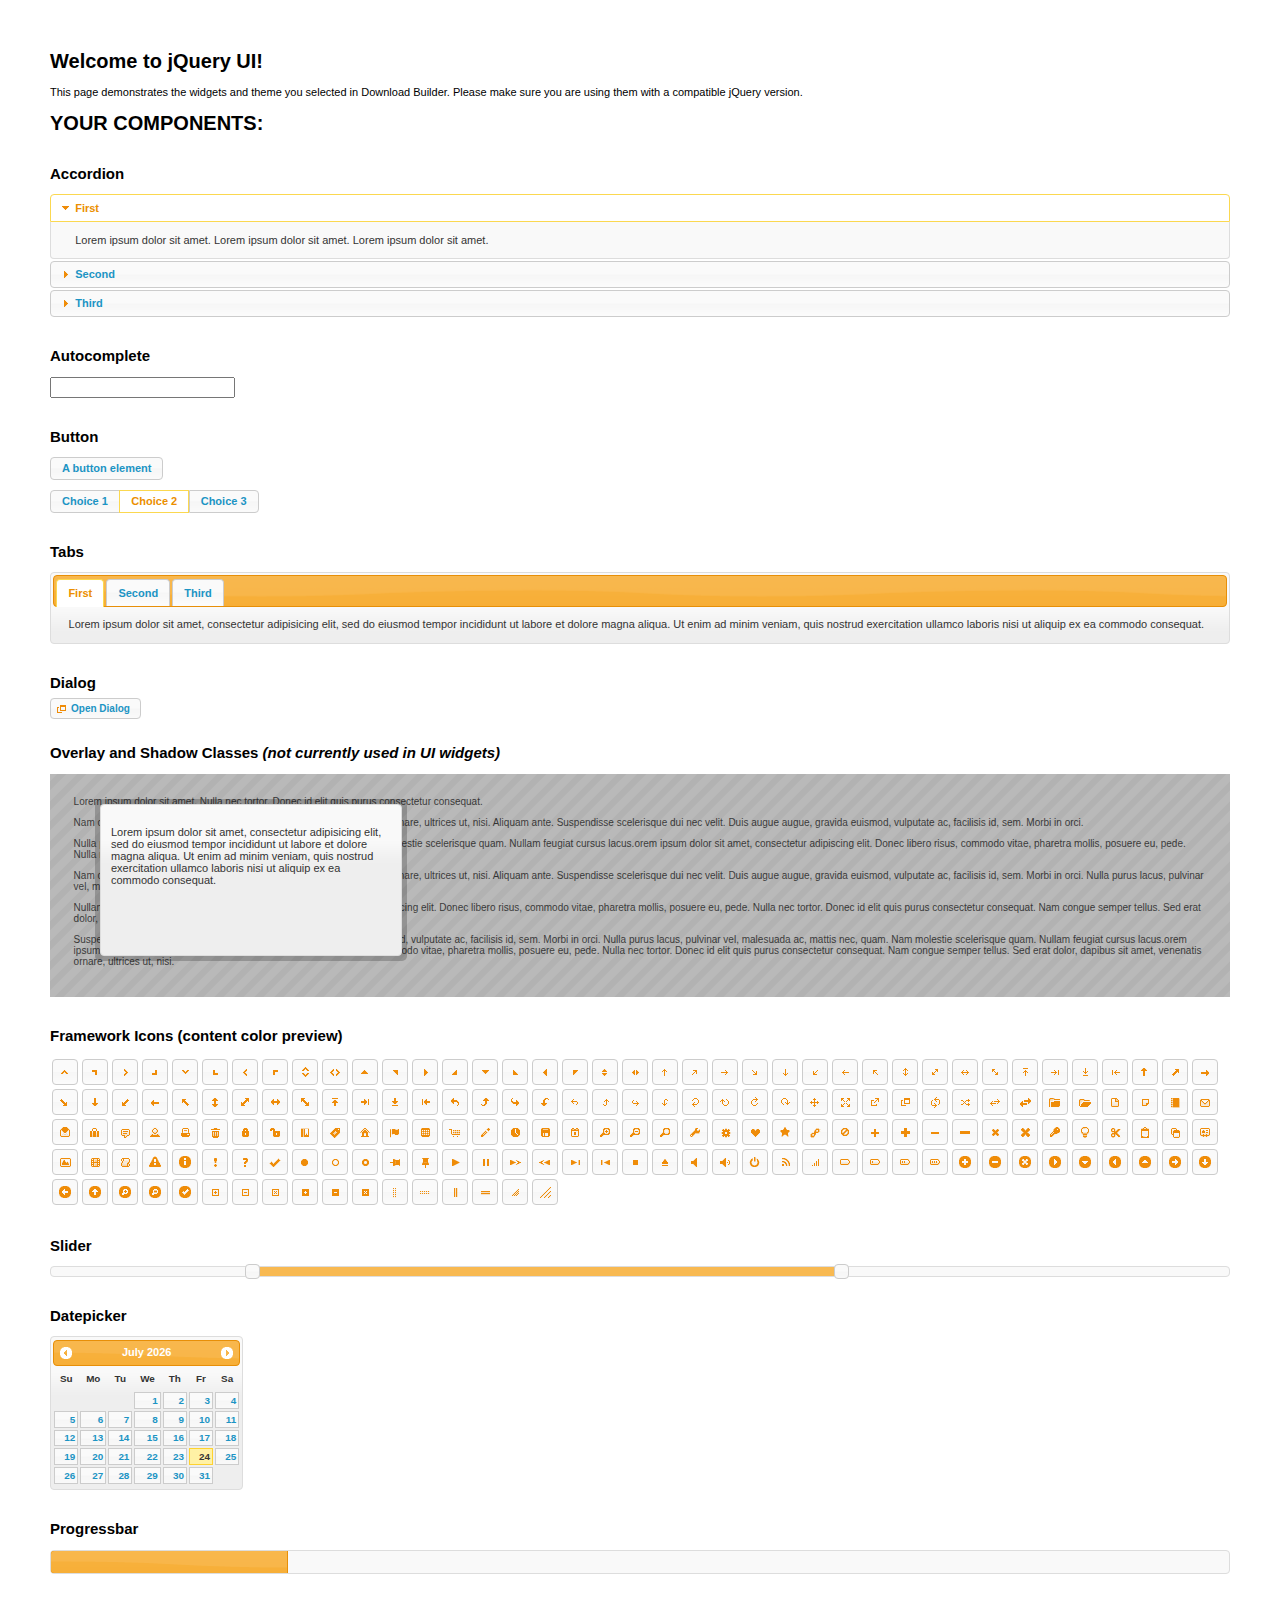
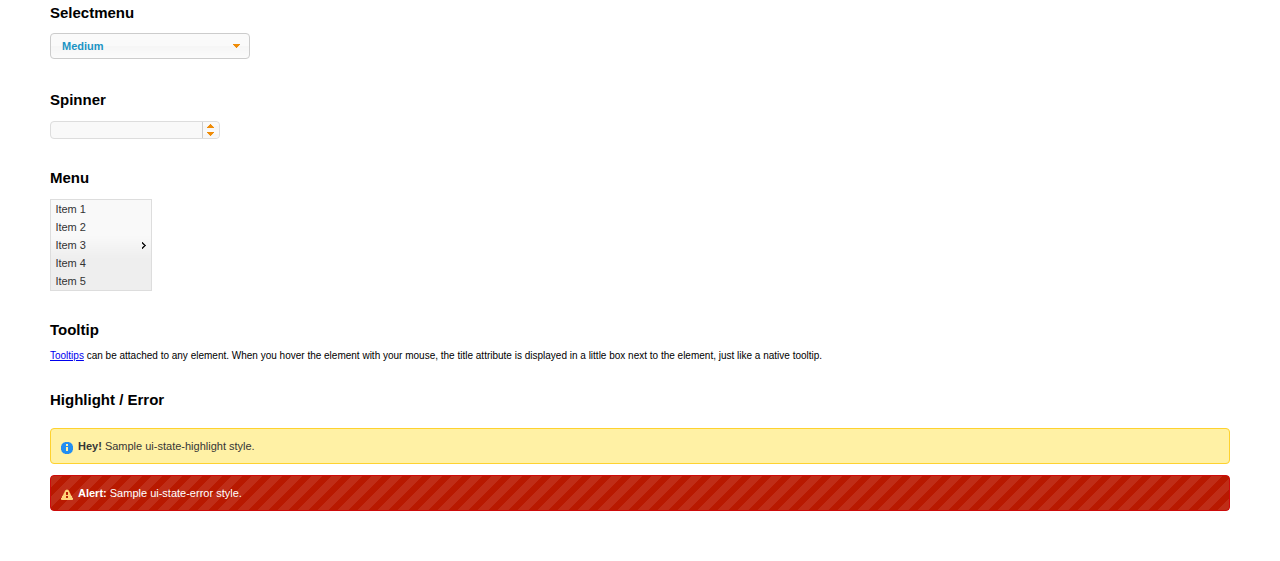
<file: TestSite/static/grappelli/jquery/ui/index.html>
<!doctype html>
<html lang="us">
<head>
	<meta charset="utf-8">
	<title>jQuery UI Example Page</title>
	<link href="jquery-ui.css" rel="stylesheet">
	<style>
	body{
		font: 62.5% "Trebuchet MS", sans-serif;
		margin: 50px;
	}
	.demoHeaders {
		margin-top: 2em;
	}
	#dialog-link {
		padding: .4em 1em .4em 20px;
		text-decoration: none;
		position: relative;
	}
	#dialog-link span.ui-icon {
		margin: 0 5px 0 0;
		position: absolute;
		left: .2em;
		top: 50%;
		margin-top: -8px;
	}
	#icons {
		margin: 0;
		padding: 0;
	}
	#icons li {
		margin: 2px;
		position: relative;
		padding: 4px 0;
		cursor: pointer;
		float: left;
		list-style: none;
	}
	#icons span.ui-icon {
		float: left;
		margin: 0 4px;
	}
	.fakewindowcontain .ui-widget-overlay {
		position: absolute;
	}
	select {
		width: 200px;
	}
	</style>
</head>
<body>

<h1>Welcome to jQuery UI!</h1>

<div class="ui-widget">
	<p>This page demonstrates the widgets and theme you selected in Download Builder. Please make sure you are using them with a compatible jQuery version.</p>
</div>

<h1>YOUR COMPONENTS:</h1>


<!-- Accordion -->
<h2 class="demoHeaders">Accordion</h2>
<div id="accordion">
	<h3>First</h3>
	<div>Lorem ipsum dolor sit amet. Lorem ipsum dolor sit amet. Lorem ipsum dolor sit amet.</div>
	<h3>Second</h3>
	<div>Phasellus mattis tincidunt nibh.</div>
	<h3>Third</h3>
	<div>Nam dui erat, auctor a, dignissim quis.</div>
</div>



<!-- Autocomplete -->
<h2 class="demoHeaders">Autocomplete</h2>
<div>
	<input id="autocomplete" title="type &quot;a&quot;">
</div>



<!-- Button -->
<h2 class="demoHeaders">Button</h2>
<button id="button">A button element</button>
<form style="margin-top: 1em;">
	<div id="radioset">
		<input type="radio" id="radio1" name="radio"><label for="radio1">Choice 1</label>
		<input type="radio" id="radio2" name="radio" checked="checked"><label for="radio2">Choice 2</label>
		<input type="radio" id="radio3" name="radio"><label for="radio3">Choice 3</label>
	</div>
</form>



<!-- Tabs -->
<h2 class="demoHeaders">Tabs</h2>
<div id="tabs">
	<ul>
		<li><a href="#tabs-1">First</a></li>
		<li><a href="#tabs-2">Second</a></li>
		<li><a href="#tabs-3">Third</a></li>
	</ul>
	<div id="tabs-1">Lorem ipsum dolor sit amet, consectetur adipisicing elit, sed do eiusmod tempor incididunt ut labore et dolore magna aliqua. Ut enim ad minim veniam, quis nostrud exercitation ullamco laboris nisi ut aliquip ex ea commodo consequat.</div>
	<div id="tabs-2">Phasellus mattis tincidunt nibh. Cras orci urna, blandit id, pretium vel, aliquet ornare, felis. Maecenas scelerisque sem non nisl. Fusce sed lorem in enim dictum bibendum.</div>
	<div id="tabs-3">Nam dui erat, auctor a, dignissim quis, sollicitudin eu, felis. Pellentesque nisi urna, interdum eget, sagittis et, consequat vestibulum, lacus. Mauris porttitor ullamcorper augue.</div>
</div>



<!-- Dialog NOTE: Dialog is not generated by UI in this demo so it can be visually styled in themeroller-->
<h2 class="demoHeaders">Dialog</h2>
<p><a href="#" id="dialog-link" class="ui-state-default ui-corner-all"><span class="ui-icon ui-icon-newwin"></span>Open Dialog</a></p>

<h2 class="demoHeaders">Overlay and Shadow Classes <em>(not currently used in UI widgets)</em></h2>
<div style="position: relative; width: 96%; height: 200px; padding:1% 2%; overflow:hidden;" class="fakewindowcontain">
	<p>Lorem ipsum dolor sit amet,  Nulla nec tortor. Donec id elit quis purus consectetur consequat. </p><p>Nam congue semper tellus. Sed erat dolor, dapibus sit amet, venenatis ornare, ultrices ut, nisi. Aliquam ante. Suspendisse scelerisque dui nec velit. Duis augue augue, gravida euismod, vulputate ac, facilisis id, sem. Morbi in orci. </p><p>Nulla purus lacus, pulvinar vel, malesuada ac, mattis nec, quam. Nam molestie scelerisque quam. Nullam feugiat cursus lacus.orem ipsum dolor sit amet, consectetur adipiscing elit. Donec libero risus, commodo vitae, pharetra mollis, posuere eu, pede. Nulla nec tortor. Donec id elit quis purus consectetur consequat. </p><p>Nam congue semper tellus. Sed erat dolor, dapibus sit amet, venenatis ornare, ultrices ut, nisi. Aliquam ante. Suspendisse scelerisque dui nec velit. Duis augue augue, gravida euismod, vulputate ac, facilisis id, sem. Morbi in orci. Nulla purus lacus, pulvinar vel, malesuada ac, mattis nec, quam. Nam molestie scelerisque quam. </p><p>Nullam feugiat cursus lacus.orem ipsum dolor sit amet, consectetur adipiscing elit. Donec libero risus, commodo vitae, pharetra mollis, posuere eu, pede. Nulla nec tortor. Donec id elit quis purus consectetur consequat. Nam congue semper tellus. Sed erat dolor, dapibus sit amet, venenatis ornare, ultrices ut, nisi. Aliquam ante. </p><p>Suspendisse scelerisque dui nec velit. Duis augue augue, gravida euismod, vulputate ac, facilisis id, sem. Morbi in orci. Nulla purus lacus, pulvinar vel, malesuada ac, mattis nec, quam. Nam molestie scelerisque quam. Nullam feugiat cursus lacus.orem ipsum dolor sit amet, consectetur adipiscing elit. Donec libero risus, commodo vitae, pharetra mollis, posuere eu, pede. Nulla nec tortor. Donec id elit quis purus consectetur consequat. Nam congue semper tellus. Sed erat dolor, dapibus sit amet, venenatis ornare, ultrices ut, nisi. </p>

	<!-- ui-dialog -->
	<div class="ui-overlay"><div class="ui-widget-overlay"></div><div class="ui-widget-shadow ui-corner-all" style="width: 302px; height: 152px; position: absolute; left: 50px; top: 30px;"></div></div>
	<div style="position: absolute; width: 280px; height: 130px;left: 50px; top: 30px; padding: 10px;" class="ui-widget ui-widget-content ui-corner-all">
		<div class="ui-dialog-content ui-widget-content" style="background: none; border: 0;">
			<p>Lorem ipsum dolor sit amet, consectetur adipisicing elit, sed do eiusmod tempor incididunt ut labore et dolore magna aliqua. Ut enim ad minim veniam, quis nostrud exercitation ullamco laboris nisi ut aliquip ex ea commodo consequat.</p>
		</div>
	</div>

</div>

<!-- ui-dialog -->
<div id="dialog" title="Dialog Title">
	<p>Lorem ipsum dolor sit amet, consectetur adipisicing elit, sed do eiusmod tempor incididunt ut labore et dolore magna aliqua. Ut enim ad minim veniam, quis nostrud exercitation ullamco laboris nisi ut aliquip ex ea commodo consequat.</p>
</div>



<h2 class="demoHeaders">Framework Icons (content color preview)</h2>
<ul id="icons" class="ui-widget ui-helper-clearfix">
	<li class="ui-state-default ui-corner-all" title=".ui-icon-carat-1-n"><span class="ui-icon ui-icon-carat-1-n"></span></li>
	<li class="ui-state-default ui-corner-all" title=".ui-icon-carat-1-ne"><span class="ui-icon ui-icon-carat-1-ne"></span></li>
	<li class="ui-state-default ui-corner-all" title=".ui-icon-carat-1-e"><span class="ui-icon ui-icon-carat-1-e"></span></li>
	<li class="ui-state-default ui-corner-all" title=".ui-icon-carat-1-se"><span class="ui-icon ui-icon-carat-1-se"></span></li>
	<li class="ui-state-default ui-corner-all" title=".ui-icon-carat-1-s"><span class="ui-icon ui-icon-carat-1-s"></span></li>
	<li class="ui-state-default ui-corner-all" title=".ui-icon-carat-1-sw"><span class="ui-icon ui-icon-carat-1-sw"></span></li>
	<li class="ui-state-default ui-corner-all" title=".ui-icon-carat-1-w"><span class="ui-icon ui-icon-carat-1-w"></span></li>
	<li class="ui-state-default ui-corner-all" title=".ui-icon-carat-1-nw"><span class="ui-icon ui-icon-carat-1-nw"></span></li>
	<li class="ui-state-default ui-corner-all" title=".ui-icon-carat-2-n-s"><span class="ui-icon ui-icon-carat-2-n-s"></span></li>
	<li class="ui-state-default ui-corner-all" title=".ui-icon-carat-2-e-w"><span class="ui-icon ui-icon-carat-2-e-w"></span></li>
	<li class="ui-state-default ui-corner-all" title=".ui-icon-triangle-1-n"><span class="ui-icon ui-icon-triangle-1-n"></span></li>
	<li class="ui-state-default ui-corner-all" title=".ui-icon-triangle-1-ne"><span class="ui-icon ui-icon-triangle-1-ne"></span></li>
	<li class="ui-state-default ui-corner-all" title=".ui-icon-triangle-1-e"><span class="ui-icon ui-icon-triangle-1-e"></span></li>
	<li class="ui-state-default ui-corner-all" title=".ui-icon-triangle-1-se"><span class="ui-icon ui-icon-triangle-1-se"></span></li>
	<li class="ui-state-default ui-corner-all" title=".ui-icon-triangle-1-s"><span class="ui-icon ui-icon-triangle-1-s"></span></li>
	<li class="ui-state-default ui-corner-all" title=".ui-icon-triangle-1-sw"><span class="ui-icon ui-icon-triangle-1-sw"></span></li>
	<li class="ui-state-default ui-corner-all" title=".ui-icon-triangle-1-w"><span class="ui-icon ui-icon-triangle-1-w"></span></li>
	<li class="ui-state-default ui-corner-all" title=".ui-icon-triangle-1-nw"><span class="ui-icon ui-icon-triangle-1-nw"></span></li>
	<li class="ui-state-default ui-corner-all" title=".ui-icon-triangle-2-n-s"><span class="ui-icon ui-icon-triangle-2-n-s"></span></li>
	<li class="ui-state-default ui-corner-all" title=".ui-icon-triangle-2-e-w"><span class="ui-icon ui-icon-triangle-2-e-w"></span></li>
	<li class="ui-state-default ui-corner-all" title=".ui-icon-arrow-1-n"><span class="ui-icon ui-icon-arrow-1-n"></span></li>
	<li class="ui-state-default ui-corner-all" title=".ui-icon-arrow-1-ne"><span class="ui-icon ui-icon-arrow-1-ne"></span></li>
	<li class="ui-state-default ui-corner-all" title=".ui-icon-arrow-1-e"><span class="ui-icon ui-icon-arrow-1-e"></span></li>
	<li class="ui-state-default ui-corner-all" title=".ui-icon-arrow-1-se"><span class="ui-icon ui-icon-arrow-1-se"></span></li>
	<li class="ui-state-default ui-corner-all" title=".ui-icon-arrow-1-s"><span class="ui-icon ui-icon-arrow-1-s"></span></li>
	<li class="ui-state-default ui-corner-all" title=".ui-icon-arrow-1-sw"><span class="ui-icon ui-icon-arrow-1-sw"></span></li>
	<li class="ui-state-default ui-corner-all" title=".ui-icon-arrow-1-w"><span class="ui-icon ui-icon-arrow-1-w"></span></li>
	<li class="ui-state-default ui-corner-all" title=".ui-icon-arrow-1-nw"><span class="ui-icon ui-icon-arrow-1-nw"></span></li>
	<li class="ui-state-default ui-corner-all" title=".ui-icon-arrow-2-n-s"><span class="ui-icon ui-icon-arrow-2-n-s"></span></li>
	<li class="ui-state-default ui-corner-all" title=".ui-icon-arrow-2-ne-sw"><span class="ui-icon ui-icon-arrow-2-ne-sw"></span></li>
	<li class="ui-state-default ui-corner-all" title=".ui-icon-arrow-2-e-w"><span class="ui-icon ui-icon-arrow-2-e-w"></span></li>
	<li class="ui-state-default ui-corner-all" title=".ui-icon-arrow-2-se-nw"><span class="ui-icon ui-icon-arrow-2-se-nw"></span></li>
	<li class="ui-state-default ui-corner-all" title=".ui-icon-arrowstop-1-n"><span class="ui-icon ui-icon-arrowstop-1-n"></span></li>
	<li class="ui-state-default ui-corner-all" title=".ui-icon-arrowstop-1-e"><span class="ui-icon ui-icon-arrowstop-1-e"></span></li>
	<li class="ui-state-default ui-corner-all" title=".ui-icon-arrowstop-1-s"><span class="ui-icon ui-icon-arrowstop-1-s"></span></li>
	<li class="ui-state-default ui-corner-all" title=".ui-icon-arrowstop-1-w"><span class="ui-icon ui-icon-arrowstop-1-w"></span></li>
	<li class="ui-state-default ui-corner-all" title=".ui-icon-arrowthick-1-n"><span class="ui-icon ui-icon-arrowthick-1-n"></span></li>
	<li class="ui-state-default ui-corner-all" title=".ui-icon-arrowthick-1-ne"><span class="ui-icon ui-icon-arrowthick-1-ne"></span></li>
	<li class="ui-state-default ui-corner-all" title=".ui-icon-arrowthick-1-e"><span class="ui-icon ui-icon-arrowthick-1-e"></span></li>
	<li class="ui-state-default ui-corner-all" title=".ui-icon-arrowthick-1-se"><span class="ui-icon ui-icon-arrowthick-1-se"></span></li>
	<li class="ui-state-default ui-corner-all" title=".ui-icon-arrowthick-1-s"><span class="ui-icon ui-icon-arrowthick-1-s"></span></li>
	<li class="ui-state-default ui-corner-all" title=".ui-icon-arrowthick-1-sw"><span class="ui-icon ui-icon-arrowthick-1-sw"></span></li>
	<li class="ui-state-default ui-corner-all" title=".ui-icon-arrowthick-1-w"><span class="ui-icon ui-icon-arrowthick-1-w"></span></li>
	<li class="ui-state-default ui-corner-all" title=".ui-icon-arrowthick-1-nw"><span class="ui-icon ui-icon-arrowthick-1-nw"></span></li>
	<li class="ui-state-default ui-corner-all" title=".ui-icon-arrowthick-2-n-s"><span class="ui-icon ui-icon-arrowthick-2-n-s"></span></li>
	<li class="ui-state-default ui-corner-all" title=".ui-icon-arrowthick-2-ne-sw"><span class="ui-icon ui-icon-arrowthick-2-ne-sw"></span></li>
	<li class="ui-state-default ui-corner-all" title=".ui-icon-arrowthick-2-e-w"><span class="ui-icon ui-icon-arrowthick-2-e-w"></span></li>
	<li class="ui-state-default ui-corner-all" title=".ui-icon-arrowthick-2-se-nw"><span class="ui-icon ui-icon-arrowthick-2-se-nw"></span></li>
	<li class="ui-state-default ui-corner-all" title=".ui-icon-arrowthickstop-1-n"><span class="ui-icon ui-icon-arrowthickstop-1-n"></span></li>
	<li class="ui-state-default ui-corner-all" title=".ui-icon-arrowthickstop-1-e"><span class="ui-icon ui-icon-arrowthickstop-1-e"></span></li>
	<li class="ui-state-default ui-corner-all" title=".ui-icon-arrowthickstop-1-s"><span class="ui-icon ui-icon-arrowthickstop-1-s"></span></li>
	<li class="ui-state-default ui-corner-all" title=".ui-icon-arrowthickstop-1-w"><span class="ui-icon ui-icon-arrowthickstop-1-w"></span></li>
	<li class="ui-state-default ui-corner-all" title=".ui-icon-arrowreturnthick-1-w"><span class="ui-icon ui-icon-arrowreturnthick-1-w"></span></li>
	<li class="ui-state-default ui-corner-all" title=".ui-icon-arrowreturnthick-1-n"><span class="ui-icon ui-icon-arrowreturnthick-1-n"></span></li>
	<li class="ui-state-default ui-corner-all" title=".ui-icon-arrowreturnthick-1-e"><span class="ui-icon ui-icon-arrowreturnthick-1-e"></span></li>
	<li class="ui-state-default ui-corner-all" title=".ui-icon-arrowreturnthick-1-s"><span class="ui-icon ui-icon-arrowreturnthick-1-s"></span></li>
	<li class="ui-state-default ui-corner-all" title=".ui-icon-arrowreturn-1-w"><span class="ui-icon ui-icon-arrowreturn-1-w"></span></li>
	<li class="ui-state-default ui-corner-all" title=".ui-icon-arrowreturn-1-n"><span class="ui-icon ui-icon-arrowreturn-1-n"></span></li>
	<li class="ui-state-default ui-corner-all" title=".ui-icon-arrowreturn-1-e"><span class="ui-icon ui-icon-arrowreturn-1-e"></span></li>
	<li class="ui-state-default ui-corner-all" title=".ui-icon-arrowreturn-1-s"><span class="ui-icon ui-icon-arrowreturn-1-s"></span></li>
	<li class="ui-state-default ui-corner-all" title=".ui-icon-arrowrefresh-1-w"><span class="ui-icon ui-icon-arrowrefresh-1-w"></span></li>
	<li class="ui-state-default ui-corner-all" title=".ui-icon-arrowrefresh-1-n"><span class="ui-icon ui-icon-arrowrefresh-1-n"></span></li>
	<li class="ui-state-default ui-corner-all" title=".ui-icon-arrowrefresh-1-e"><span class="ui-icon ui-icon-arrowrefresh-1-e"></span></li>
	<li class="ui-state-default ui-corner-all" title=".ui-icon-arrowrefresh-1-s"><span class="ui-icon ui-icon-arrowrefresh-1-s"></span></li>
	<li class="ui-state-default ui-corner-all" title=".ui-icon-arrow-4"><span class="ui-icon ui-icon-arrow-4"></span></li>
	<li class="ui-state-default ui-corner-all" title=".ui-icon-arrow-4-diag"><span class="ui-icon ui-icon-arrow-4-diag"></span></li>
	<li class="ui-state-default ui-corner-all" title=".ui-icon-extlink"><span class="ui-icon ui-icon-extlink"></span></li>
	<li class="ui-state-default ui-corner-all" title=".ui-icon-newwin"><span class="ui-icon ui-icon-newwin"></span></li>
	<li class="ui-state-default ui-corner-all" title=".ui-icon-refresh"><span class="ui-icon ui-icon-refresh"></span></li>
	<li class="ui-state-default ui-corner-all" title=".ui-icon-shuffle"><span class="ui-icon ui-icon-shuffle"></span></li>
	<li class="ui-state-default ui-corner-all" title=".ui-icon-transfer-e-w"><span class="ui-icon ui-icon-transfer-e-w"></span></li>
	<li class="ui-state-default ui-corner-all" title=".ui-icon-transferthick-e-w"><span class="ui-icon ui-icon-transferthick-e-w"></span></li>
	<li class="ui-state-default ui-corner-all" title=".ui-icon-folder-collapsed"><span class="ui-icon ui-icon-folder-collapsed"></span></li>
	<li class="ui-state-default ui-corner-all" title=".ui-icon-folder-open"><span class="ui-icon ui-icon-folder-open"></span></li>
	<li class="ui-state-default ui-corner-all" title=".ui-icon-document"><span class="ui-icon ui-icon-document"></span></li>
	<li class="ui-state-default ui-corner-all" title=".ui-icon-document-b"><span class="ui-icon ui-icon-document-b"></span></li>
	<li class="ui-state-default ui-corner-all" title=".ui-icon-note"><span class="ui-icon ui-icon-note"></span></li>
	<li class="ui-state-default ui-corner-all" title=".ui-icon-mail-closed"><span class="ui-icon ui-icon-mail-closed"></span></li>
	<li class="ui-state-default ui-corner-all" title=".ui-icon-mail-open"><span class="ui-icon ui-icon-mail-open"></span></li>
	<li class="ui-state-default ui-corner-all" title=".ui-icon-suitcase"><span class="ui-icon ui-icon-suitcase"></span></li>
	<li class="ui-state-default ui-corner-all" title=".ui-icon-comment"><span class="ui-icon ui-icon-comment"></span></li>
	<li class="ui-state-default ui-corner-all" title=".ui-icon-person"><span class="ui-icon ui-icon-person"></span></li>
	<li class="ui-state-default ui-corner-all" title=".ui-icon-print"><span class="ui-icon ui-icon-print"></span></li>
	<li class="ui-state-default ui-corner-all" title=".ui-icon-trash"><span class="ui-icon ui-icon-trash"></span></li>
	<li class="ui-state-default ui-corner-all" title=".ui-icon-locked"><span class="ui-icon ui-icon-locked"></span></li>
	<li class="ui-state-default ui-corner-all" title=".ui-icon-unlocked"><span class="ui-icon ui-icon-unlocked"></span></li>
	<li class="ui-state-default ui-corner-all" title=".ui-icon-bookmark"><span class="ui-icon ui-icon-bookmark"></span></li>
	<li class="ui-state-default ui-corner-all" title=".ui-icon-tag"><span class="ui-icon ui-icon-tag"></span></li>
	<li class="ui-state-default ui-corner-all" title=".ui-icon-home"><span class="ui-icon ui-icon-home"></span></li>
	<li class="ui-state-default ui-corner-all" title=".ui-icon-flag"><span class="ui-icon ui-icon-flag"></span></li>
	<li class="ui-state-default ui-corner-all" title=".ui-icon-calculator"><span class="ui-icon ui-icon-calculator"></span></li>
	<li class="ui-state-default ui-corner-all" title=".ui-icon-cart"><span class="ui-icon ui-icon-cart"></span></li>
	<li class="ui-state-default ui-corner-all" title=".ui-icon-pencil"><span class="ui-icon ui-icon-pencil"></span></li>
	<li class="ui-state-default ui-corner-all" title=".ui-icon-clock"><span class="ui-icon ui-icon-clock"></span></li>
	<li class="ui-state-default ui-corner-all" title=".ui-icon-disk"><span class="ui-icon ui-icon-disk"></span></li>
	<li class="ui-state-default ui-corner-all" title=".ui-icon-calendar"><span class="ui-icon ui-icon-calendar"></span></li>
	<li class="ui-state-default ui-corner-all" title=".ui-icon-zoomin"><span class="ui-icon ui-icon-zoomin"></span></li>
	<li class="ui-state-default ui-corner-all" title=".ui-icon-zoomout"><span class="ui-icon ui-icon-zoomout"></span></li>
	<li class="ui-state-default ui-corner-all" title=".ui-icon-search"><span class="ui-icon ui-icon-search"></span></li>
	<li class="ui-state-default ui-corner-all" title=".ui-icon-wrench"><span class="ui-icon ui-icon-wrench"></span></li>
	<li class="ui-state-default ui-corner-all" title=".ui-icon-gear"><span class="ui-icon ui-icon-gear"></span></li>
	<li class="ui-state-default ui-corner-all" title=".ui-icon-heart"><span class="ui-icon ui-icon-heart"></span></li>
	<li class="ui-state-default ui-corner-all" title=".ui-icon-star"><span class="ui-icon ui-icon-star"></span></li>
	<li class="ui-state-default ui-corner-all" title=".ui-icon-link"><span class="ui-icon ui-icon-link"></span></li>
	<li class="ui-state-default ui-corner-all" title=".ui-icon-cancel"><span class="ui-icon ui-icon-cancel"></span></li>
	<li class="ui-state-default ui-corner-all" title=".ui-icon-plus"><span class="ui-icon ui-icon-plus"></span></li>
	<li class="ui-state-default ui-corner-all" title=".ui-icon-plusthick"><span class="ui-icon ui-icon-plusthick"></span></li>
	<li class="ui-state-default ui-corner-all" title=".ui-icon-minus"><span class="ui-icon ui-icon-minus"></span></li>
	<li class="ui-state-default ui-corner-all" title=".ui-icon-minusthick"><span class="ui-icon ui-icon-minusthick"></span></li>
	<li class="ui-state-default ui-corner-all" title=".ui-icon-close"><span class="ui-icon ui-icon-close"></span></li>
	<li class="ui-state-default ui-corner-all" title=".ui-icon-closethick"><span class="ui-icon ui-icon-closethick"></span></li>
	<li class="ui-state-default ui-corner-all" title=".ui-icon-key"><span class="ui-icon ui-icon-key"></span></li>
	<li class="ui-state-default ui-corner-all" title=".ui-icon-lightbulb"><span class="ui-icon ui-icon-lightbulb"></span></li>
	<li class="ui-state-default ui-corner-all" title=".ui-icon-scissors"><span class="ui-icon ui-icon-scissors"></span></li>
	<li class="ui-state-default ui-corner-all" title=".ui-icon-clipboard"><span class="ui-icon ui-icon-clipboard"></span></li>
	<li class="ui-state-default ui-corner-all" title=".ui-icon-copy"><span class="ui-icon ui-icon-copy"></span></li>
	<li class="ui-state-default ui-corner-all" title=".ui-icon-contact"><span class="ui-icon ui-icon-contact"></span></li>
	<li class="ui-state-default ui-corner-all" title=".ui-icon-image"><span class="ui-icon ui-icon-image"></span></li>
	<li class="ui-state-default ui-corner-all" title=".ui-icon-video"><span class="ui-icon ui-icon-video"></span></li>
	<li class="ui-state-default ui-corner-all" title=".ui-icon-script"><span class="ui-icon ui-icon-script"></span></li>
	<li class="ui-state-default ui-corner-all" title=".ui-icon-alert"><span class="ui-icon ui-icon-alert"></span></li>
	<li class="ui-state-default ui-corner-all" title=".ui-icon-info"><span class="ui-icon ui-icon-info"></span></li>
	<li class="ui-state-default ui-corner-all" title=".ui-icon-notice"><span class="ui-icon ui-icon-notice"></span></li>
	<li class="ui-state-default ui-corner-all" title=".ui-icon-help"><span class="ui-icon ui-icon-help"></span></li>
	<li class="ui-state-default ui-corner-all" title=".ui-icon-check"><span class="ui-icon ui-icon-check"></span></li>
	<li class="ui-state-default ui-corner-all" title=".ui-icon-bullet"><span class="ui-icon ui-icon-bullet"></span></li>
	<li class="ui-state-default ui-corner-all" title=".ui-icon-radio-off"><span class="ui-icon ui-icon-radio-off"></span></li>
	<li class="ui-state-default ui-corner-all" title=".ui-icon-radio-on"><span class="ui-icon ui-icon-radio-on"></span></li>
	<li class="ui-state-default ui-corner-all" title=".ui-icon-pin-w"><span class="ui-icon ui-icon-pin-w"></span></li>
	<li class="ui-state-default ui-corner-all" title=".ui-icon-pin-s"><span class="ui-icon ui-icon-pin-s"></span></li>
	<li class="ui-state-default ui-corner-all" title=".ui-icon-play"><span class="ui-icon ui-icon-play"></span></li>
	<li class="ui-state-default ui-corner-all" title=".ui-icon-pause"><span class="ui-icon ui-icon-pause"></span></li>
	<li class="ui-state-default ui-corner-all" title=".ui-icon-seek-next"><span class="ui-icon ui-icon-seek-next"></span></li>
	<li class="ui-state-default ui-corner-all" title=".ui-icon-seek-prev"><span class="ui-icon ui-icon-seek-prev"></span></li>
	<li class="ui-state-default ui-corner-all" title=".ui-icon-seek-end"><span class="ui-icon ui-icon-seek-end"></span></li>
	<li class="ui-state-default ui-corner-all" title=".ui-icon-seek-first"><span class="ui-icon ui-icon-seek-first"></span></li>
	<li class="ui-state-default ui-corner-all" title=".ui-icon-stop"><span class="ui-icon ui-icon-stop"></span></li>
	<li class="ui-state-default ui-corner-all" title=".ui-icon-eject"><span class="ui-icon ui-icon-eject"></span></li>
	<li class="ui-state-default ui-corner-all" title=".ui-icon-volume-off"><span class="ui-icon ui-icon-volume-off"></span></li>
	<li class="ui-state-default ui-corner-all" title=".ui-icon-volume-on"><span class="ui-icon ui-icon-volume-on"></span></li>
	<li class="ui-state-default ui-corner-all" title=".ui-icon-power"><span class="ui-icon ui-icon-power"></span></li>
	<li class="ui-state-default ui-corner-all" title=".ui-icon-signal-diag"><span class="ui-icon ui-icon-signal-diag"></span></li>
	<li class="ui-state-default ui-corner-all" title=".ui-icon-signal"><span class="ui-icon ui-icon-signal"></span></li>
	<li class="ui-state-default ui-corner-all" title=".ui-icon-battery-0"><span class="ui-icon ui-icon-battery-0"></span></li>
	<li class="ui-state-default ui-corner-all" title=".ui-icon-battery-1"><span class="ui-icon ui-icon-battery-1"></span></li>
	<li class="ui-state-default ui-corner-all" title=".ui-icon-battery-2"><span class="ui-icon ui-icon-battery-2"></span></li>
	<li class="ui-state-default ui-corner-all" title=".ui-icon-battery-3"><span class="ui-icon ui-icon-battery-3"></span></li>
	<li class="ui-state-default ui-corner-all" title=".ui-icon-circle-plus"><span class="ui-icon ui-icon-circle-plus"></span></li>
	<li class="ui-state-default ui-corner-all" title=".ui-icon-circle-minus"><span class="ui-icon ui-icon-circle-minus"></span></li>
	<li class="ui-state-default ui-corner-all" title=".ui-icon-circle-close"><span class="ui-icon ui-icon-circle-close"></span></li>
	<li class="ui-state-default ui-corner-all" title=".ui-icon-circle-triangle-e"><span class="ui-icon ui-icon-circle-triangle-e"></span></li>
	<li class="ui-state-default ui-corner-all" title=".ui-icon-circle-triangle-s"><span class="ui-icon ui-icon-circle-triangle-s"></span></li>
	<li class="ui-state-default ui-corner-all" title=".ui-icon-circle-triangle-w"><span class="ui-icon ui-icon-circle-triangle-w"></span></li>
	<li class="ui-state-default ui-corner-all" title=".ui-icon-circle-triangle-n"><span class="ui-icon ui-icon-circle-triangle-n"></span></li>
	<li class="ui-state-default ui-corner-all" title=".ui-icon-circle-arrow-e"><span class="ui-icon ui-icon-circle-arrow-e"></span></li>
	<li class="ui-state-default ui-corner-all" title=".ui-icon-circle-arrow-s"><span class="ui-icon ui-icon-circle-arrow-s"></span></li>
	<li class="ui-state-default ui-corner-all" title=".ui-icon-circle-arrow-w"><span class="ui-icon ui-icon-circle-arrow-w"></span></li>
	<li class="ui-state-default ui-corner-all" title=".ui-icon-circle-arrow-n"><span class="ui-icon ui-icon-circle-arrow-n"></span></li>
	<li class="ui-state-default ui-corner-all" title=".ui-icon-circle-zoomin"><span class="ui-icon ui-icon-circle-zoomin"></span></li>
	<li class="ui-state-default ui-corner-all" title=".ui-icon-circle-zoomout"><span class="ui-icon ui-icon-circle-zoomout"></span></li>
	<li class="ui-state-default ui-corner-all" title=".ui-icon-circle-check"><span class="ui-icon ui-icon-circle-check"></span></li>
	<li class="ui-state-default ui-corner-all" title=".ui-icon-circlesmall-plus"><span class="ui-icon ui-icon-circlesmall-plus"></span></li>
	<li class="ui-state-default ui-corner-all" title=".ui-icon-circlesmall-minus"><span class="ui-icon ui-icon-circlesmall-minus"></span></li>
	<li class="ui-state-default ui-corner-all" title=".ui-icon-circlesmall-close"><span class="ui-icon ui-icon-circlesmall-close"></span></li>
	<li class="ui-state-default ui-corner-all" title=".ui-icon-squaresmall-plus"><span class="ui-icon ui-icon-squaresmall-plus"></span></li>
	<li class="ui-state-default ui-corner-all" title=".ui-icon-squaresmall-minus"><span class="ui-icon ui-icon-squaresmall-minus"></span></li>
	<li class="ui-state-default ui-corner-all" title=".ui-icon-squaresmall-close"><span class="ui-icon ui-icon-squaresmall-close"></span></li>
	<li class="ui-state-default ui-corner-all" title=".ui-icon-grip-dotted-vertical"><span class="ui-icon ui-icon-grip-dotted-vertical"></span></li>
	<li class="ui-state-default ui-corner-all" title=".ui-icon-grip-dotted-horizontal"><span class="ui-icon ui-icon-grip-dotted-horizontal"></span></li>
	<li class="ui-state-default ui-corner-all" title=".ui-icon-grip-solid-vertical"><span class="ui-icon ui-icon-grip-solid-vertical"></span></li>
	<li class="ui-state-default ui-corner-all" title=".ui-icon-grip-solid-horizontal"><span class="ui-icon ui-icon-grip-solid-horizontal"></span></li>
	<li class="ui-state-default ui-corner-all" title=".ui-icon-gripsmall-diagonal-se"><span class="ui-icon ui-icon-gripsmall-diagonal-se"></span></li>
	<li class="ui-state-default ui-corner-all" title=".ui-icon-grip-diagonal-se"><span class="ui-icon ui-icon-grip-diagonal-se"></span></li>
</ul>


<!-- Slider -->
<h2 class="demoHeaders">Slider</h2>
<div id="slider"></div>



<!-- Datepicker -->
<h2 class="demoHeaders">Datepicker</h2>
<div id="datepicker"></div>



<!-- Progressbar -->
<h2 class="demoHeaders">Progressbar</h2>
<div id="progressbar"></div>



<!-- Progressbar -->
<h2 class="demoHeaders">Selectmenu</h2>
<select id="selectmenu">
	<option>Slower</option>
	<option>Slow</option>
	<option selected="selected">Medium</option>
	<option>Fast</option>
	<option>Faster</option>
</select>



<!-- Spinner -->
<h2 class="demoHeaders">Spinner</h2>
<input id="spinner">



<!-- Menu -->
<h2 class="demoHeaders">Menu</h2>
<ul style="width:100px;" id="menu">
	<li>Item 1</li>
	<li>Item 2</li>
	<li>Item 3
		<ul>
			<li>Item 3-1</li>
			<li>Item 3-2</li>
			<li>Item 3-3</li>
			<li>Item 3-4</li>
			<li>Item 3-5</li>
		</ul>
	</li>
	<li>Item 4</li>
	<li>Item 5</li>
</ul>



<!-- Tooltip -->
<h2 class="demoHeaders">Tooltip</h2>
<p id="tooltip">
	<a href="#" title="That&apos;s what this widget is">Tooltips</a> can be attached to any element. When you hover
the element with your mouse, the title attribute is displayed in a little box next to the element, just like a native tooltip.
</p>


<!-- Highlight / Error -->
<h2 class="demoHeaders">Highlight / Error</h2>
<div class="ui-widget">
	<div class="ui-state-highlight ui-corner-all" style="margin-top: 20px; padding: 0 .7em;">
		<p><span class="ui-icon ui-icon-info" style="float: left; margin-right: .3em;"></span>
		<strong>Hey!</strong> Sample ui-state-highlight style.</p>
	</div>
</div>
<br>
<div class="ui-widget">
	<div class="ui-state-error ui-corner-all" style="padding: 0 .7em;">
		<p><span class="ui-icon ui-icon-alert" style="float: left; margin-right: .3em;"></span>
		<strong>Alert:</strong> Sample ui-state-error style.</p>
	</div>
</div>

<script src="external/jquery/jquery.js"></script>
<script src="jquery-ui.js"></script>
<script>

$( "#accordion" ).accordion();



var availableTags = [
	"ActionScript",
	"AppleScript",
	"Asp",
	"BASIC",
	"C",
	"C++",
	"Clojure",
	"COBOL",
	"ColdFusion",
	"Erlang",
	"Fortran",
	"Groovy",
	"Haskell",
	"Java",
	"JavaScript",
	"Lisp",
	"Perl",
	"PHP",
	"Python",
	"Ruby",
	"Scala",
	"Scheme"
];
$( "#autocomplete" ).autocomplete({
	source: availableTags
});



$( "#button" ).button();
$( "#radioset" ).buttonset();



$( "#tabs" ).tabs();



$( "#dialog" ).dialog({
	autoOpen: false,
	width: 400,
	buttons: [
		{
			text: "Ok",
			click: function() {
				$( this ).dialog( "close" );
			}
		},
		{
			text: "Cancel",
			click: function() {
				$( this ).dialog( "close" );
			}
		}
	]
});

// Link to open the dialog
$( "#dialog-link" ).click(function( event ) {
	$( "#dialog" ).dialog( "open" );
	event.preventDefault();
});



$( "#datepicker" ).datepicker({
	inline: true
});



$( "#slider" ).slider({
	range: true,
	values: [ 17, 67 ]
});



$( "#progressbar" ).progressbar({
	value: 20
});



$( "#spinner" ).spinner();



$( "#menu" ).menu();



$( "#tooltip" ).tooltip();



$( "#selectmenu" ).selectmenu();


// Hover states on the static widgets
$( "#dialog-link, #icons li" ).hover(
	function() {
		$( this ).addClass( "ui-state-hover" );
	},
	function() {
		$( this ).removeClass( "ui-state-hover" );
	}
);
</script>
</body>
</html>
</file>
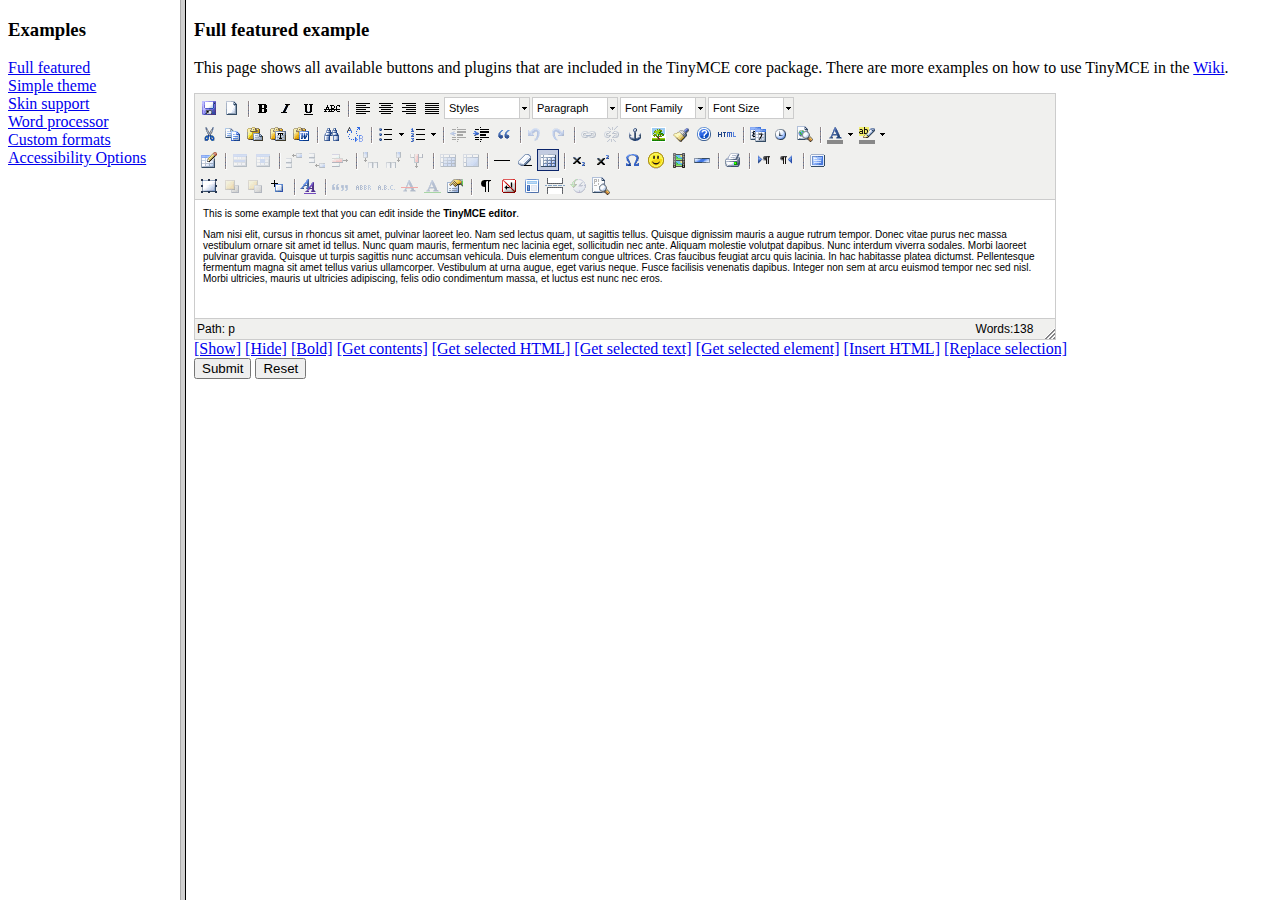
<file: TestSite/static/grappelli/tinymce/examples/index.html>
<!DOCTYPE HTML PUBLIC "-//W3C//DTD HTML 4.01 Frameset//EN" "http://www.w3.org/TR/html4/frameset.dtd">
<html>
<head>
	<title>TinyMCE examples</title>
</head>
<frameset cols="180,80%">
	<frame src="menu.html" name="menu" />
	<frame src="full.html" name="main" />
</frameset>
</html>
</file>
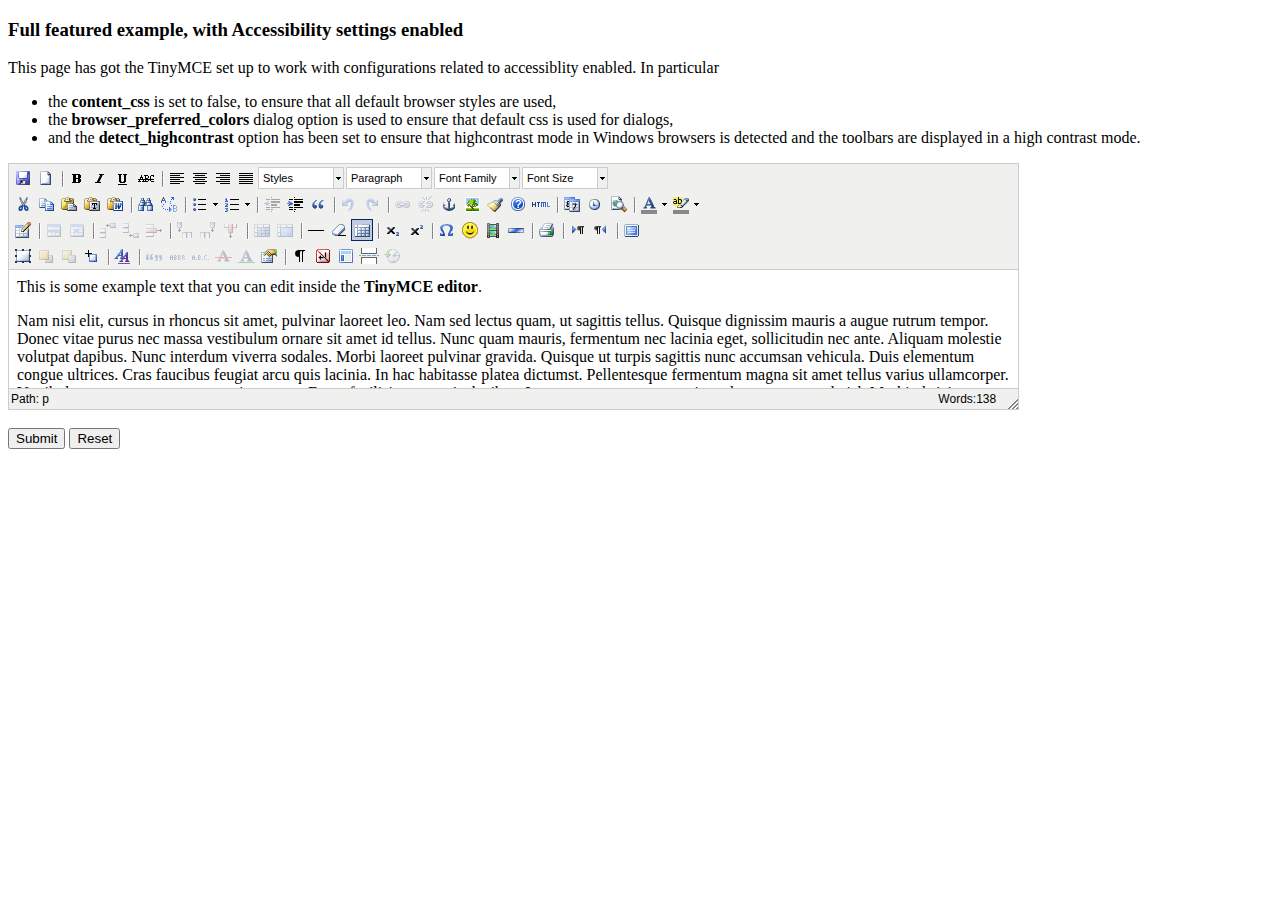
<file: TestSite/static/grappelli/tinymce/examples/accessibility.html>
<!DOCTYPE html PUBLIC "-//W3C//DTD XHTML 1.0 Strict//EN" "http://www.w3.org/TR/xhtml1/DTD/xhtml1-strict.dtd">
<html xmlns="http://www.w3.org/1999/xhtml">
<head>
<title>Full featured example</title>

<!-- TinyMCE -->
<script type="text/javascript" src="../jscripts/tiny_mce/tiny_mce.js"></script>
<script type="text/javascript">
	tinyMCE.init({
		// General options
		mode : "textareas",
		theme : "advanced",
		plugins : "pagebreak,style,layer,table,save,advhr,advimage,advlink,emotions,iespell,insertdatetime,preview,media,searchreplace,print,contextmenu,paste,directionality,fullscreen,noneditable,visualchars,nonbreaking,xhtmlxtras,template,wordcount,advlist,autosave",

		// Theme options
		theme_advanced_buttons1 : "save,newdocument,|,bold,italic,underline,strikethrough,|,justifyleft,justifycenter,justifyright,justifyfull,styleselect,formatselect,fontselect,fontsizeselect",
		theme_advanced_buttons2 : "cut,copy,paste,pastetext,pasteword,|,search,replace,|,bullist,numlist,|,outdent,indent,blockquote,|,undo,redo,|,link,unlink,anchor,image,cleanup,help,code,|,insertdate,inserttime,preview,|,forecolor,backcolor",
		theme_advanced_buttons3 : "tablecontrols,|,hr,removeformat,visualaid,|,sub,sup,|,charmap,emotions,iespell,media,advhr,|,print,|,ltr,rtl,|,fullscreen",
		theme_advanced_buttons4 : "insertlayer,moveforward,movebackward,absolute,|,styleprops,|,cite,abbr,acronym,del,ins,attribs,|,visualchars,nonbreaking,template,pagebreak,restoredraft",
		theme_advanced_toolbar_location : "top",
		theme_advanced_toolbar_align : "left",
		theme_advanced_statusbar_location : "bottom",
		theme_advanced_resizing : true,

		// Example content CSS (should be your site CSS)
		// using false to ensure that the default browser settings are used for best Accessibility
		// ACCESSIBILITY SETTINGS
		content_css : false,
		// Use browser preferred colors for dialogs.
		browser_preferred_colors : true,
		detect_highcontrast : true,

		// Drop lists for link/image/media/template dialogs
		template_external_list_url : "lists/template_list.js",
		external_link_list_url : "lists/link_list.js",
		external_image_list_url : "lists/image_list.js",
		media_external_list_url : "lists/media_list.js",

		// Style formats
		style_formats : [
			{title : 'Bold text', inline : 'b'},
			{title : 'Red text', inline : 'span', styles : {color : '#ff0000'}},
			{title : 'Red header', block : 'h1', styles : {color : '#ff0000'}},
			{title : 'Example 1', inline : 'span', classes : 'example1'},
			{title : 'Example 2', inline : 'span', classes : 'example2'},
			{title : 'Table styles'},
			{title : 'Table row 1', selector : 'tr', classes : 'tablerow1'}
		],

		// Replace values for the template plugin
		template_replace_values : {
			username : "Some User",
			staffid : "991234"
		}
	});
</script>
<!-- /TinyMCE -->

</head>
<body>

<form method="post" action="http://tinymce.moxiecode.com/dump.php?example=true">
	<div>
		<h3>Full featured example, with Accessibility settings enabled</h3>

		<p>
			This page has got the TinyMCE set up to work with configurations related to accessiblity enabled.
			In particular
			<ul>
			<li>the <strong>content_css</strong> is set to false, to ensure that all default browser styles are used, </li>
			<li>the <strong>browser_preferred_colors</strong> dialog option is used to ensure that default css is used for dialogs, </li>
			<li>and the <strong>detect_highcontrast</strong> option has been set to ensure that highcontrast mode in Windows browsers
			is detected and the toolbars are displayed in a high contrast mode.</li>
			</ul>
		</p>

		<!-- Gets replaced with TinyMCE, remember HTML in a textarea should be encoded -->
		<div>
			<textarea id="elm1" name="elm1" rows="15" cols="80" style="width: 80%">
				&lt;p&gt;
					This is some example text that you can edit inside the &lt;strong&gt;TinyMCE editor&lt;/strong&gt;.
				&lt;/p&gt;
				&lt;p&gt;
				Nam nisi elit, cursus in rhoncus sit amet, pulvinar laoreet leo. Nam sed lectus quam, ut sagittis tellus. Quisque dignissim mauris a augue rutrum tempor. Donec vitae purus nec massa vestibulum ornare sit amet id tellus. Nunc quam mauris, fermentum nec lacinia eget, sollicitudin nec ante. Aliquam molestie volutpat dapibus. Nunc interdum viverra sodales. Morbi laoreet pulvinar gravida. Quisque ut turpis sagittis nunc accumsan vehicula. Duis elementum congue ultrices. Cras faucibus feugiat arcu quis lacinia. In hac habitasse platea dictumst. Pellentesque fermentum magna sit amet tellus varius ullamcorper. Vestibulum at urna augue, eget varius neque. Fusce facilisis venenatis dapibus. Integer non sem at arcu euismod tempor nec sed nisl. Morbi ultricies, mauris ut ultricies adipiscing, felis odio condimentum massa, et luctus est nunc nec eros.
				&lt;/p&gt;
			</textarea>
		</div>

		<br />
		<input type="submit" name="save" value="Submit" />
		<input type="reset" name="reset" value="Reset" />
	</div>
</form>

<script type="text/javascript">
if (document.location.protocol == 'file:') {
	alert("The examples might not work properly on the local file system due to security settings in your browser. Please use a real webserver.");
}
</script>
</body>
</html>
</file>
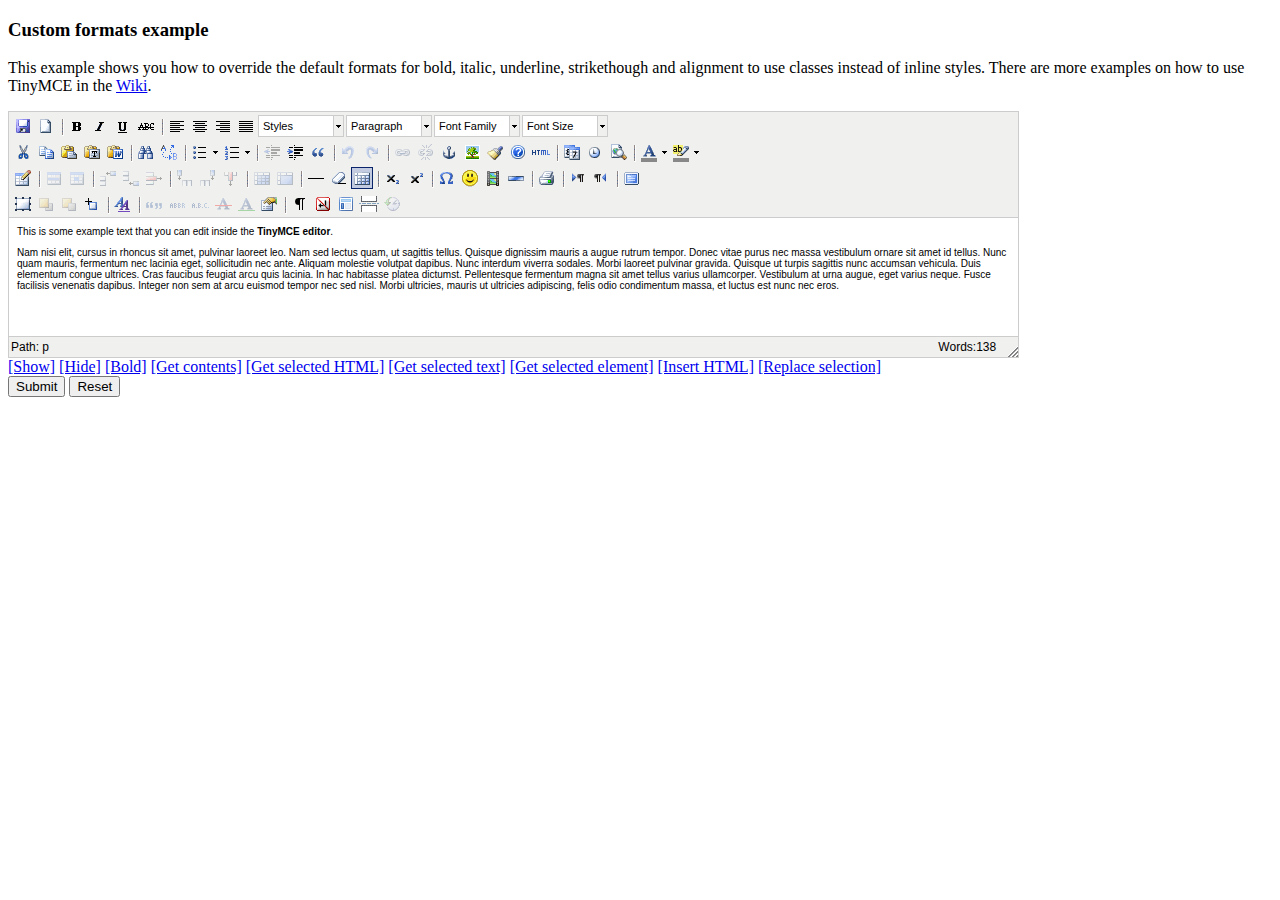
<file: TestSite/static/grappelli/tinymce/examples/custom_formats.html>
<!DOCTYPE html PUBLIC "-//W3C//DTD XHTML 1.0 Strict//EN" "http://www.w3.org/TR/xhtml1/DTD/xhtml1-strict.dtd">
<html xmlns="http://www.w3.org/1999/xhtml">
<head>
<title>Custom formats example</title>

<!-- TinyMCE -->
<script type="text/javascript" src="../jscripts/tiny_mce/tiny_mce.js"></script>
<script type="text/javascript">
	tinyMCE.init({
		// General options
		mode : "textareas",
		theme : "advanced",
		plugins : "autolink,lists,pagebreak,style,layer,table,save,advhr,advimage,advlink,emotions,iespell,inlinepopups,insertdatetime,preview,media,searchreplace,print,contextmenu,paste,directionality,fullscreen,noneditable,visualchars,nonbreaking,xhtmlxtras,template,wordcount,advlist,autosave",

		// Theme options
		theme_advanced_buttons1 : "save,newdocument,|,bold,italic,underline,strikethrough,|,justifyleft,justifycenter,justifyright,justifyfull,styleselect,formatselect,fontselect,fontsizeselect",
		theme_advanced_buttons2 : "cut,copy,paste,pastetext,pasteword,|,search,replace,|,bullist,numlist,|,outdent,indent,blockquote,|,undo,redo,|,link,unlink,anchor,image,cleanup,help,code,|,insertdate,inserttime,preview,|,forecolor,backcolor",
		theme_advanced_buttons3 : "tablecontrols,|,hr,removeformat,visualaid,|,sub,sup,|,charmap,emotions,iespell,media,advhr,|,print,|,ltr,rtl,|,fullscreen",
		theme_advanced_buttons4 : "insertlayer,moveforward,movebackward,absolute,|,styleprops,|,cite,abbr,acronym,del,ins,attribs,|,visualchars,nonbreaking,template,pagebreak,restoredraft",
		theme_advanced_toolbar_location : "top",
		theme_advanced_toolbar_align : "left",
		theme_advanced_statusbar_location : "bottom",
		theme_advanced_resizing : true,

		// Example content CSS (should be your site CSS)
		content_css : "css/content.css",

		// Drop lists for link/image/media/template dialogs
		template_external_list_url : "lists/template_list.js",
		external_link_list_url : "lists/link_list.js",
		external_image_list_url : "lists/image_list.js",
		media_external_list_url : "lists/media_list.js",

		// Style formats
		style_formats : [
			{title : 'Bold text', inline : 'b'},
			{title : 'Red text', inline : 'span', styles : {color : '#ff0000'}},
			{title : 'Red header', block : 'h1', styles : {color : '#ff0000'}},
			{title : 'Example 1', inline : 'span', classes : 'example1'},
			{title : 'Example 2', inline : 'span', classes : 'example2'},
			{title : 'Table styles'},
			{title : 'Table row 1', selector : 'tr', classes : 'tablerow1'}
		],

		formats : {
			alignleft : {selector : 'p,h1,h2,h3,h4,h5,h6,td,th,div,ul,ol,li,table,img', classes : 'left'},
			aligncenter : {selector : 'p,h1,h2,h3,h4,h5,h6,td,th,div,ul,ol,li,table,img', classes : 'center'},
			alignright : {selector : 'p,h1,h2,h3,h4,h5,h6,td,th,div,ul,ol,li,table,img', classes : 'right'},
			alignfull : {selector : 'p,h1,h2,h3,h4,h5,h6,td,th,div,ul,ol,li,table,img', classes : 'full'},
			bold : {inline : 'span', 'classes' : 'bold'},
			italic : {inline : 'span', 'classes' : 'italic'},
			underline : {inline : 'span', 'classes' : 'underline', exact : true},
			strikethrough : {inline : 'del'}
		},

		// Replace values for the template plugin
		template_replace_values : {
			username : "Some User",
			staffid : "991234"
		}
	});
</script>
<!-- /TinyMCE -->

</head>
<body>

<form method="post" action="http://tinymce.moxiecode.com/dump.php?example=true">
	<div>
		<h3>Custom formats example</h3>

		<p>
			This example shows you how to override the default formats for bold, italic, underline, strikethough and alignment to use classes instead of inline styles.
			There are more examples on how to use TinyMCE in the <a href="http://tinymce.moxiecode.com/examples/">Wiki</a>.
		</p>

		<!-- Gets replaced with TinyMCE, remember HTML in a textarea should be encoded -->
		<div>
			<textarea id="elm1" name="elm1" rows="15" cols="80" style="width: 80%">
				&lt;p&gt;
					This is some example text that you can edit inside the &lt;strong&gt;TinyMCE editor&lt;/strong&gt;.
				&lt;/p&gt;
				&lt;p&gt;
				Nam nisi elit, cursus in rhoncus sit amet, pulvinar laoreet leo. Nam sed lectus quam, ut sagittis tellus. Quisque dignissim mauris a augue rutrum tempor. Donec vitae purus nec massa vestibulum ornare sit amet id tellus. Nunc quam mauris, fermentum nec lacinia eget, sollicitudin nec ante. Aliquam molestie volutpat dapibus. Nunc interdum viverra sodales. Morbi laoreet pulvinar gravida. Quisque ut turpis sagittis nunc accumsan vehicula. Duis elementum congue ultrices. Cras faucibus feugiat arcu quis lacinia. In hac habitasse platea dictumst. Pellentesque fermentum magna sit amet tellus varius ullamcorper. Vestibulum at urna augue, eget varius neque. Fusce facilisis venenatis dapibus. Integer non sem at arcu euismod tempor nec sed nisl. Morbi ultricies, mauris ut ultricies adipiscing, felis odio condimentum massa, et luctus est nunc nec eros.
				&lt;/p&gt;
			</textarea>
		</div>

		<!-- Some integration calls -->
		<a href="javascript:;" onmousedown="tinyMCE.get('elm1').show();">[Show]</a>
		<a href="javascript:;" onmousedown="tinyMCE.get('elm1').hide();">[Hide]</a>
		<a href="javascript:;" onmousedown="tinyMCE.get('elm1').execCommand('Bold');">[Bold]</a>
		<a href="javascript:;" onmousedown="alert(tinyMCE.get('elm1').getContent());">[Get contents]</a>
		<a href="javascript:;" onmousedown="alert(tinyMCE.get('elm1').selection.getContent());">[Get selected HTML]</a>
		<a href="javascript:;" onmousedown="alert(tinyMCE.get('elm1').selection.getContent({format : 'text'}));">[Get selected text]</a>
		<a href="javascript:;" onmousedown="alert(tinyMCE.get('elm1').selection.getNode().nodeName);">[Get selected element]</a>
		<a href="javascript:;" onmousedown="tinyMCE.execCommand('mceInsertContent',false,'<b>Hello world!!</b>');">[Insert HTML]</a>
		<a href="javascript:;" onmousedown="tinyMCE.execCommand('mceReplaceContent',false,'<b>{$selection}</b>');">[Replace selection]</a>

		<br />
		<input type="submit" name="save" value="Submit" />
		<input type="reset" name="reset" value="Reset" />
	</div>
</form>
<script type="text/javascript">
if (document.location.protocol == 'file:') {
	alert("The examples might not work properly on the local file system due to security settings in your browser. Please use a real webserver.");
}
</script>
</body>
</html>
</file>
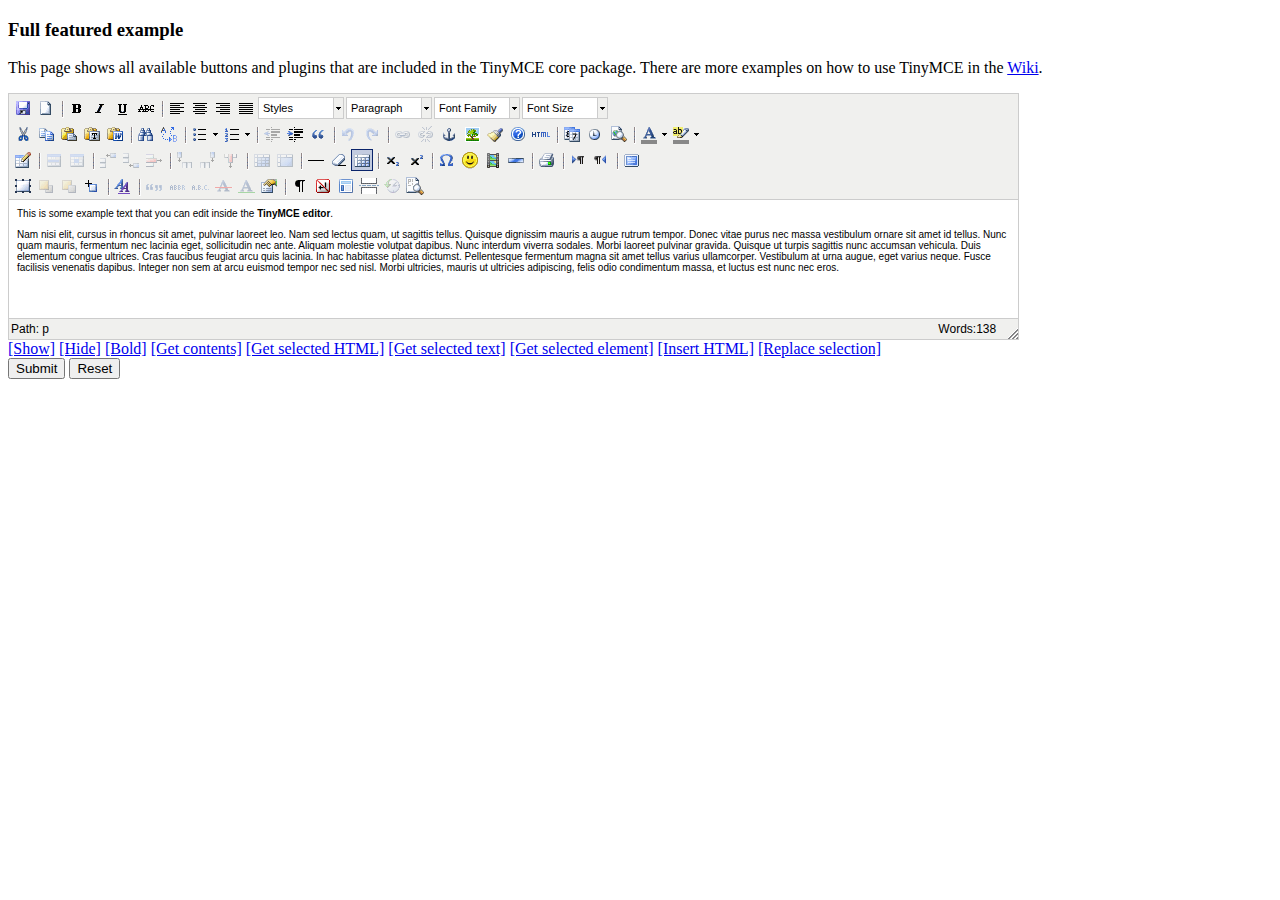
<file: TestSite/static/grappelli/tinymce/examples/full.html>
<!DOCTYPE html PUBLIC "-//W3C//DTD XHTML 1.0 Strict//EN" "http://www.w3.org/TR/xhtml1/DTD/xhtml1-strict.dtd">
<html xmlns="http://www.w3.org/1999/xhtml">
<head>
<title>Full featured example</title>
<meta http-equiv="X-UA-Compatible" content="IE=edge" />
<!-- TinyMCE -->
<script type="text/javascript" src="../jscripts/tiny_mce/tiny_mce.js"></script>
<script type="text/javascript">
	tinyMCE.init({
		// General options
		mode : "textareas",
		theme : "advanced",
		plugins : "autolink,lists,pagebreak,style,layer,table,save,advhr,advimage,advlink,emotions,iespell,inlinepopups,insertdatetime,preview,media,searchreplace,print,contextmenu,paste,directionality,fullscreen,noneditable,visualchars,nonbreaking,xhtmlxtras,template,wordcount,advlist,autosave,visualblocks",

		// Theme options
		theme_advanced_buttons1 : "save,newdocument,|,bold,italic,underline,strikethrough,|,justifyleft,justifycenter,justifyright,justifyfull,styleselect,formatselect,fontselect,fontsizeselect",
		theme_advanced_buttons2 : "cut,copy,paste,pastetext,pasteword,|,search,replace,|,bullist,numlist,|,outdent,indent,blockquote,|,undo,redo,|,link,unlink,anchor,image,cleanup,help,code,|,insertdate,inserttime,preview,|,forecolor,backcolor",
		theme_advanced_buttons3 : "tablecontrols,|,hr,removeformat,visualaid,|,sub,sup,|,charmap,emotions,iespell,media,advhr,|,print,|,ltr,rtl,|,fullscreen",
		theme_advanced_buttons4 : "insertlayer,moveforward,movebackward,absolute,|,styleprops,|,cite,abbr,acronym,del,ins,attribs,|,visualchars,nonbreaking,template,pagebreak,restoredraft,visualblocks",
		theme_advanced_toolbar_location : "top",
		theme_advanced_toolbar_align : "left",
		theme_advanced_statusbar_location : "bottom",
		theme_advanced_resizing : true,

		// Example content CSS (should be your site CSS)
		content_css : "css/content.css",

		// Drop lists for link/image/media/template dialogs
		template_external_list_url : "lists/template_list.js",
		external_link_list_url : "lists/link_list.js",
		external_image_list_url : "lists/image_list.js",
		media_external_list_url : "lists/media_list.js",

		// Style formats
		style_formats : [
			{title : 'Bold text', inline : 'b'},
			{title : 'Red text', inline : 'span', styles : {color : '#ff0000'}},
			{title : 'Red header', block : 'h1', styles : {color : '#ff0000'}},
			{title : 'Example 1', inline : 'span', classes : 'example1'},
			{title : 'Example 2', inline : 'span', classes : 'example2'},
			{title : 'Table styles'},
			{title : 'Table row 1', selector : 'tr', classes : 'tablerow1'}
		],

		// Replace values for the template plugin
		template_replace_values : {
			username : "Some User",
			staffid : "991234"
		}
	});
</script>
<!-- /TinyMCE -->

</head>
<body role="application">

<form method="post" action="http://tinymce.moxiecode.com/dump.php?example=true">
	<div>
		<h3>Full featured example</h3>

		<p>
			This page shows all available buttons and plugins that are included in the TinyMCE core package.
			There are more examples on how to use TinyMCE in the <a href="http://tinymce.moxiecode.com/examples/">Wiki</a>.
		</p>

		<!-- Gets replaced with TinyMCE, remember HTML in a textarea should be encoded -->
		<div>
			<textarea id="elm1" name="elm1" rows="15" cols="80" style="width: 80%">
				&lt;p&gt;
					This is some example text that you can edit inside the &lt;strong&gt;TinyMCE editor&lt;/strong&gt;.
				&lt;/p&gt;
				&lt;p&gt;
				Nam nisi elit, cursus in rhoncus sit amet, pulvinar laoreet leo. Nam sed lectus quam, ut sagittis tellus. Quisque dignissim mauris a augue rutrum tempor. Donec vitae purus nec massa vestibulum ornare sit amet id tellus. Nunc quam mauris, fermentum nec lacinia eget, sollicitudin nec ante. Aliquam molestie volutpat dapibus. Nunc interdum viverra sodales. Morbi laoreet pulvinar gravida. Quisque ut turpis sagittis nunc accumsan vehicula. Duis elementum congue ultrices. Cras faucibus feugiat arcu quis lacinia. In hac habitasse platea dictumst. Pellentesque fermentum magna sit amet tellus varius ullamcorper. Vestibulum at urna augue, eget varius neque. Fusce facilisis venenatis dapibus. Integer non sem at arcu euismod tempor nec sed nisl. Morbi ultricies, mauris ut ultricies adipiscing, felis odio condimentum massa, et luctus est nunc nec eros.
				&lt;/p&gt;
			</textarea>
		</div>

		<!-- Some integration calls -->
		<a href="javascript:;" onclick="tinyMCE.get('elm1').show();return false;">[Show]</a>
		<a href="javascript:;" onclick="tinyMCE.get('elm1').hide();return false;">[Hide]</a>
		<a href="javascript:;" onclick="tinyMCE.get('elm1').execCommand('Bold');return false;">[Bold]</a>
		<a href="javascript:;" onclick="alert(tinyMCE.get('elm1').getContent());return false;">[Get contents]</a>
		<a href="javascript:;" onclick="alert(tinyMCE.get('elm1').selection.getContent());return false;">[Get selected HTML]</a>
		<a href="javascript:;" onclick="alert(tinyMCE.get('elm1').selection.getContent({format : 'text'}));return false;">[Get selected text]</a>
		<a href="javascript:;" onclick="alert(tinyMCE.get('elm1').selection.getNode().nodeName);return false;">[Get selected element]</a>
		<a href="javascript:;" onclick="tinyMCE.execCommand('mceInsertContent',false,'<b>Hello world!!</b>');return false;">[Insert HTML]</a>
		<a href="javascript:;" onclick="tinyMCE.execCommand('mceReplaceContent',false,'<b>{$selection}</b>');return false;">[Replace selection]</a>

		<br />
		<input type="submit" name="save" value="Submit" />
		<input type="reset" name="reset" value="Reset" />
	</div>
</form>

<script type="text/javascript">
if (document.location.protocol == 'file:') {
	alert("The examples might not work properly on the local file system due to security settings in your browser. Please use a real webserver.");
}
</script>
</body>
</html>
</file>
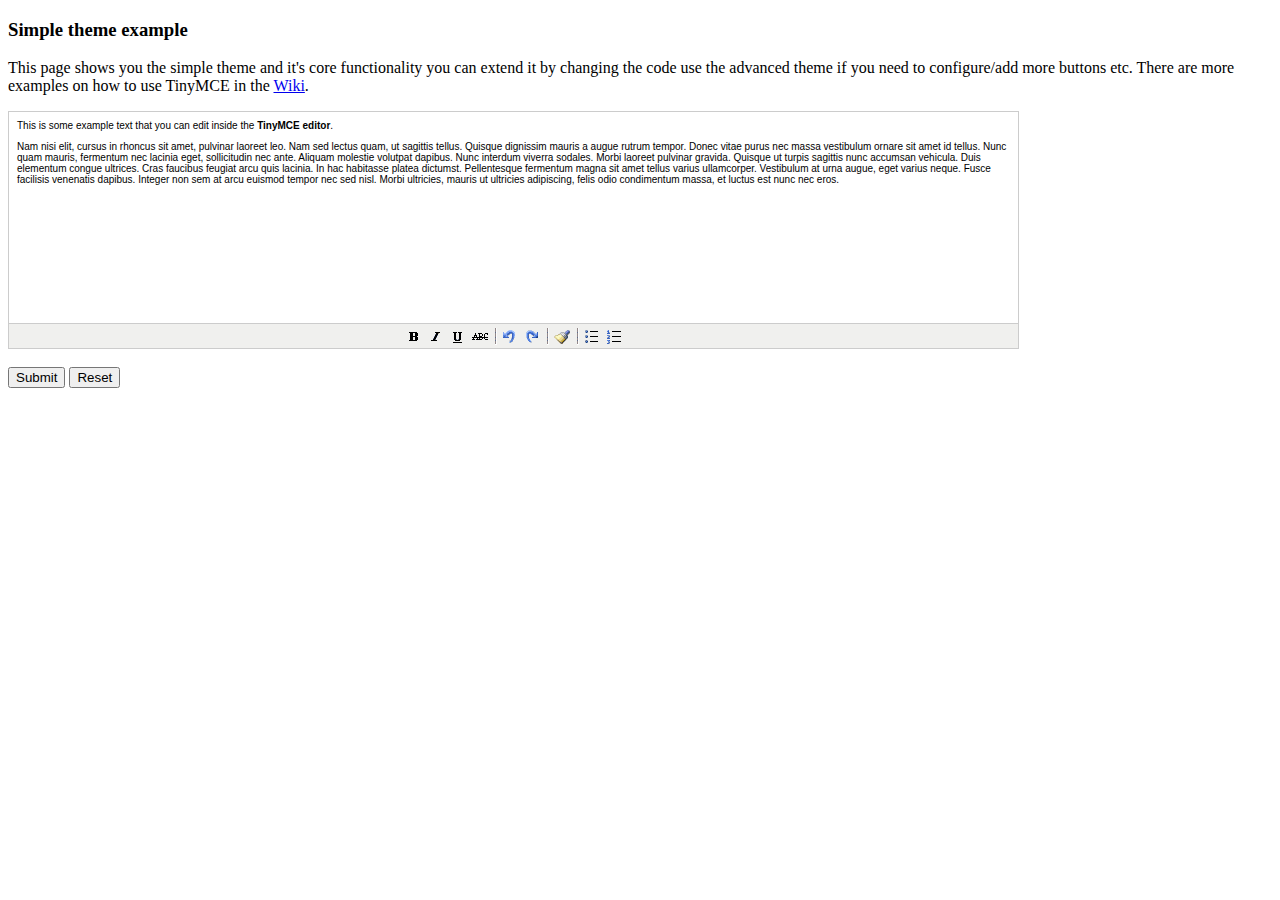
<file: TestSite/static/grappelli/tinymce/examples/simple.html>
<!DOCTYPE html PUBLIC "-//W3C//DTD XHTML 1.0 Strict//EN" "http://www.w3.org/TR/xhtml1/DTD/xhtml1-strict.dtd">
<html xmlns="http://www.w3.org/1999/xhtml">
<head>
<title>Simple theme example</title>

<!-- TinyMCE -->
<script type="text/javascript" src="../jscripts/tiny_mce/tiny_mce.js"></script>
<script type="text/javascript">
	tinyMCE.init({
		mode : "textareas",
		theme : "simple"
	});
</script>
<!-- /TinyMCE -->

</head>
<body>

<form method="post" action="http://tinymce.moxiecode.com/dump.php?example=true">
	<h3>Simple theme example</h3>

	<p>
		This page shows you the simple theme and it's core functionality you can extend it by changing the code use the advanced theme if you need to configure/add more buttons etc.
		There are more examples on how to use TinyMCE in the <a href="http://tinymce.moxiecode.com/examples/">Wiki</a>.
	</p>

	<!-- Gets replaced with TinyMCE, remember HTML in a textarea should be encoded -->
	<textarea id="elm1" name="elm1" rows="15" cols="80" style="width: 80%">
		&lt;p&gt;
			This is some example text that you can edit inside the &lt;strong&gt;TinyMCE editor&lt;/strong&gt;.
		&lt;/p&gt;
		&lt;p&gt;
		Nam nisi elit, cursus in rhoncus sit amet, pulvinar laoreet leo. Nam sed lectus quam, ut sagittis tellus. Quisque dignissim mauris a augue rutrum tempor. Donec vitae purus nec massa vestibulum ornare sit amet id tellus. Nunc quam mauris, fermentum nec lacinia eget, sollicitudin nec ante. Aliquam molestie volutpat dapibus. Nunc interdum viverra sodales. Morbi laoreet pulvinar gravida. Quisque ut turpis sagittis nunc accumsan vehicula. Duis elementum congue ultrices. Cras faucibus feugiat arcu quis lacinia. In hac habitasse platea dictumst. Pellentesque fermentum magna sit amet tellus varius ullamcorper. Vestibulum at urna augue, eget varius neque. Fusce facilisis venenatis dapibus. Integer non sem at arcu euismod tempor nec sed nisl. Morbi ultricies, mauris ut ultricies adipiscing, felis odio condimentum massa, et luctus est nunc nec eros.
		&lt;/p&gt;
	</textarea>

	<br />
	<input type="submit" name="save" value="Submit" />
	<input type="reset" name="reset" value="Reset" />
</form>
<script type="text/javascript">
if (document.location.protocol == 'file:') {
	alert("The examples might not work properly on the local file system due to security settings in your browser. Please use a real webserver.");
}
</script>
</body>
</html>
</file>
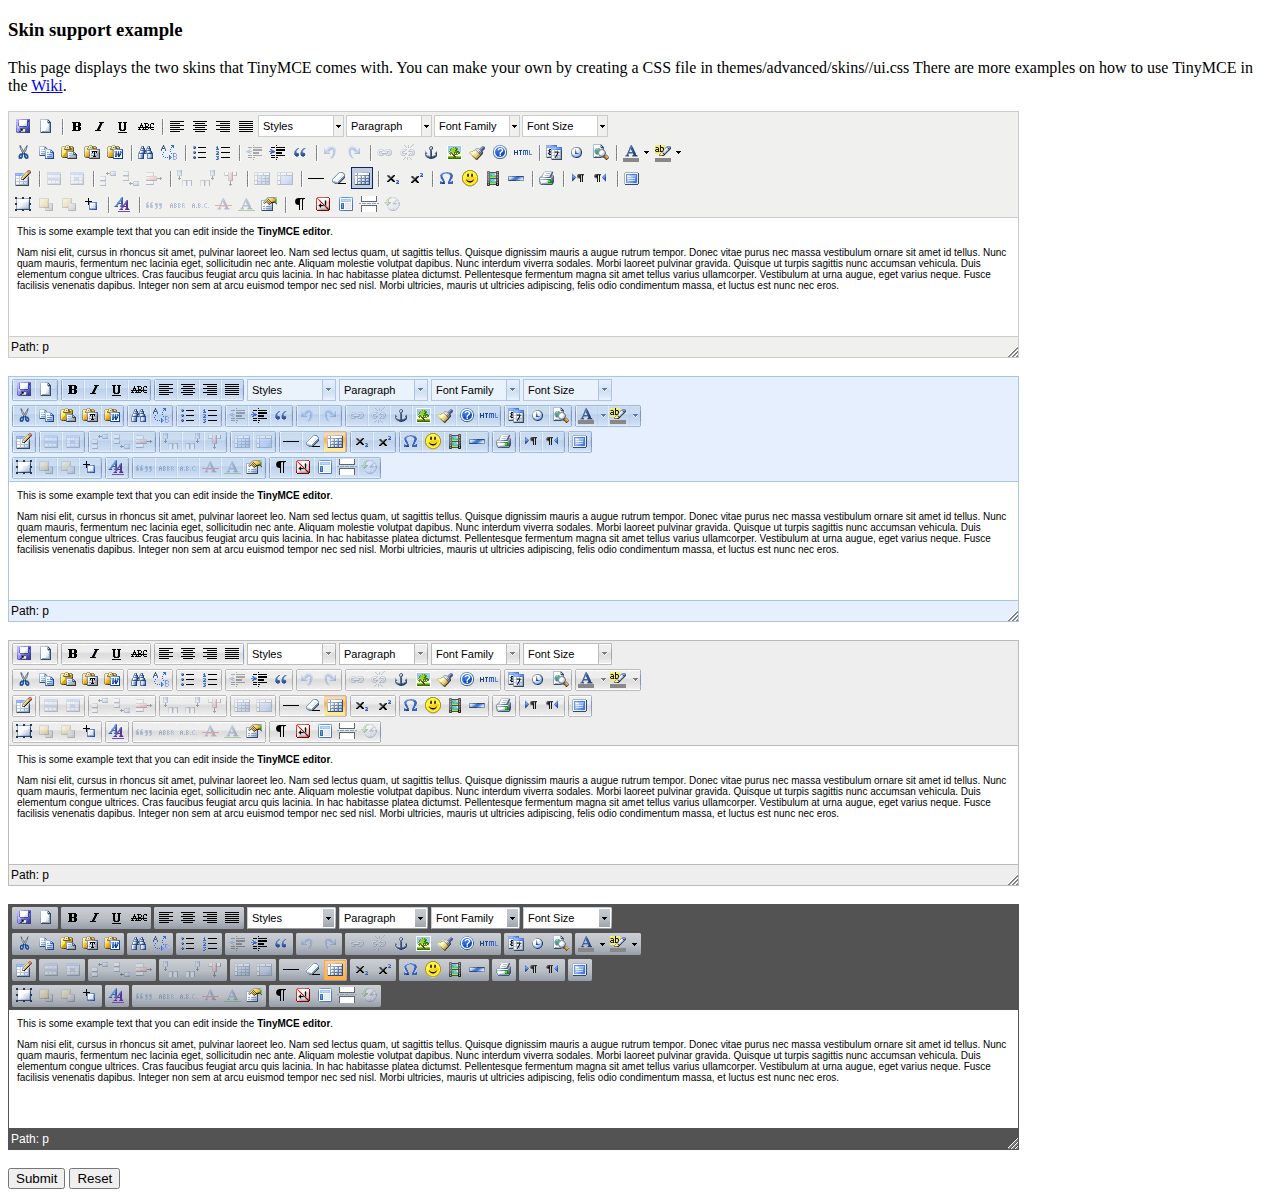
<file: TestSite/static/grappelli/tinymce/examples/skins.html>
<!DOCTYPE html PUBLIC "-//W3C//DTD XHTML 1.0 Strict//EN" "http://www.w3.org/TR/xhtml1/DTD/xhtml1-strict.dtd">
<html xmlns="http://www.w3.org/1999/xhtml">
<head>
<title>Skin support example</title>

<!-- TinyMCE -->
<script type="text/javascript" src="../jscripts/tiny_mce/tiny_mce.js"></script>
<script type="text/javascript">
	// Default skin
	tinyMCE.init({
		// General options
		mode : "exact",
		elements : "elm1",
		theme : "advanced",
		plugins : "autolink,lists,pagebreak,style,layer,table,save,advhr,advimage,advlink,emotions,iespell,insertdatetime,preview,media,searchreplace,print,contextmenu,paste,directionality,fullscreen,noneditable,visualchars,nonbreaking,xhtmlxtras,template,inlinepopups,autosave",

		// Theme options
		theme_advanced_buttons1 : "save,newdocument,|,bold,italic,underline,strikethrough,|,justifyleft,justifycenter,justifyright,justifyfull,styleselect,formatselect,fontselect,fontsizeselect",
		theme_advanced_buttons2 : "cut,copy,paste,pastetext,pasteword,|,search,replace,|,bullist,numlist,|,outdent,indent,blockquote,|,undo,redo,|,link,unlink,anchor,image,cleanup,help,code,|,insertdate,inserttime,preview,|,forecolor,backcolor",
		theme_advanced_buttons3 : "tablecontrols,|,hr,removeformat,visualaid,|,sub,sup,|,charmap,emotions,iespell,media,advhr,|,print,|,ltr,rtl,|,fullscreen",
		theme_advanced_buttons4 : "insertlayer,moveforward,movebackward,absolute,|,styleprops,|,cite,abbr,acronym,del,ins,attribs,|,visualchars,nonbreaking,template,pagebreak,restoredraft",
		theme_advanced_toolbar_location : "top",
		theme_advanced_toolbar_align : "left",
		theme_advanced_statusbar_location : "bottom",
		theme_advanced_resizing : true,

		// Example content CSS (should be your site CSS)
		content_css : "css/content.css",

		// Drop lists for link/image/media/template dialogs
		template_external_list_url : "lists/template_list.js",
		external_link_list_url : "lists/link_list.js",
		external_image_list_url : "lists/image_list.js",
		media_external_list_url : "lists/media_list.js",

		// Replace values for the template plugin
		template_replace_values : {
			username : "Some User",
			staffid : "991234"
		}
	});

	// O2k7 skin
	tinyMCE.init({
		// General options
		mode : "exact",
		elements : "elm2",
		theme : "advanced",
		skin : "o2k7",
		plugins : "lists,pagebreak,style,layer,table,save,advhr,advimage,advlink,emotions,iespell,insertdatetime,preview,media,searchreplace,print,contextmenu,paste,directionality,fullscreen,noneditable,visualchars,nonbreaking,xhtmlxtras,template,inlinepopups,autosave",

		// Theme options
		theme_advanced_buttons1 : "save,newdocument,|,bold,italic,underline,strikethrough,|,justifyleft,justifycenter,justifyright,justifyfull,styleselect,formatselect,fontselect,fontsizeselect",
		theme_advanced_buttons2 : "cut,copy,paste,pastetext,pasteword,|,search,replace,|,bullist,numlist,|,outdent,indent,blockquote,|,undo,redo,|,link,unlink,anchor,image,cleanup,help,code,|,insertdate,inserttime,preview,|,forecolor,backcolor",
		theme_advanced_buttons3 : "tablecontrols,|,hr,removeformat,visualaid,|,sub,sup,|,charmap,emotions,iespell,media,advhr,|,print,|,ltr,rtl,|,fullscreen",
		theme_advanced_buttons4 : "insertlayer,moveforward,movebackward,absolute,|,styleprops,|,cite,abbr,acronym,del,ins,attribs,|,visualchars,nonbreaking,template,pagebreak,restoredraft",
		theme_advanced_toolbar_location : "top",
		theme_advanced_toolbar_align : "left",
		theme_advanced_statusbar_location : "bottom",
		theme_advanced_resizing : true,

		// Example content CSS (should be your site CSS)
		content_css : "css/content.css",

		// Drop lists for link/image/media/template dialogs
		template_external_list_url : "lists/template_list.js",
		external_link_list_url : "lists/link_list.js",
		external_image_list_url : "lists/image_list.js",
		media_external_list_url : "lists/media_list.js",

		// Replace values for the template plugin
		template_replace_values : {
			username : "Some User",
			staffid : "991234"
		}
	});

	// O2k7 skin (silver)
	tinyMCE.init({
		// General options
		mode : "exact",
		elements : "elm3",
		theme : "advanced",
		skin : "o2k7",
		skin_variant : "silver",
		plugins : "lists,pagebreak,style,layer,table,save,advhr,advimage,advlink,emotions,iespell,insertdatetime,preview,media,searchreplace,print,contextmenu,paste,directionality,fullscreen,noneditable,visualchars,nonbreaking,xhtmlxtras,template,inlinepopups,autosave",

		// Theme options
		theme_advanced_buttons1 : "save,newdocument,|,bold,italic,underline,strikethrough,|,justifyleft,justifycenter,justifyright,justifyfull,styleselect,formatselect,fontselect,fontsizeselect",
		theme_advanced_buttons2 : "cut,copy,paste,pastetext,pasteword,|,search,replace,|,bullist,numlist,|,outdent,indent,blockquote,|,undo,redo,|,link,unlink,anchor,image,cleanup,help,code,|,insertdate,inserttime,preview,|,forecolor,backcolor",
		theme_advanced_buttons3 : "tablecontrols,|,hr,removeformat,visualaid,|,sub,sup,|,charmap,emotions,iespell,media,advhr,|,print,|,ltr,rtl,|,fullscreen",
		theme_advanced_buttons4 : "insertlayer,moveforward,movebackward,absolute,|,styleprops,|,cite,abbr,acronym,del,ins,attribs,|,visualchars,nonbreaking,template,pagebreak,restoredraft",
		theme_advanced_toolbar_location : "top",
		theme_advanced_toolbar_align : "left",
		theme_advanced_statusbar_location : "bottom",
		theme_advanced_resizing : true,

		// Example content CSS (should be your site CSS)
		content_css : "css/content.css",

		// Drop lists for link/image/media/template dialogs
		template_external_list_url : "lists/template_list.js",
		external_link_list_url : "lists/link_list.js",
		external_image_list_url : "lists/image_list.js",
		media_external_list_url : "lists/media_list.js",

		// Replace values for the template plugin
		template_replace_values : {
			username : "Some User",
			staffid : "991234"
		}
	});

	// O2k7 skin (silver)
	tinyMCE.init({
		// General options
		mode : "exact",
		elements : "elm4",
		theme : "advanced",
		skin : "o2k7",
		skin_variant : "black",
		plugins : "lists,pagebreak,style,layer,table,save,advhr,advimage,advlink,emotions,iespell,insertdatetime,preview,media,searchreplace,print,contextmenu,paste,directionality,fullscreen,noneditable,visualchars,nonbreaking,xhtmlxtras,template,inlinepopups,autosave",

		// Theme options
		theme_advanced_buttons1 : "save,newdocument,|,bold,italic,underline,strikethrough,|,justifyleft,justifycenter,justifyright,justifyfull,styleselect,formatselect,fontselect,fontsizeselect",
		theme_advanced_buttons2 : "cut,copy,paste,pastetext,pasteword,|,search,replace,|,bullist,numlist,|,outdent,indent,blockquote,|,undo,redo,|,link,unlink,anchor,image,cleanup,help,code,|,insertdate,inserttime,preview,|,forecolor,backcolor",
		theme_advanced_buttons3 : "tablecontrols,|,hr,removeformat,visualaid,|,sub,sup,|,charmap,emotions,iespell,media,advhr,|,print,|,ltr,rtl,|,fullscreen",
		theme_advanced_buttons4 : "insertlayer,moveforward,movebackward,absolute,|,styleprops,|,cite,abbr,acronym,del,ins,attribs,|,visualchars,nonbreaking,template,pagebreak,restoredraft",
		theme_advanced_toolbar_location : "top",
		theme_advanced_toolbar_align : "left",
		theme_advanced_statusbar_location : "bottom",
		theme_advanced_resizing : true,

		// Example content CSS (should be your site CSS)
		content_css : "css/content.css",

		// Drop lists for link/image/media/template dialogs
		template_external_list_url : "lists/template_list.js",
		external_link_list_url : "lists/link_list.js",
		external_image_list_url : "lists/image_list.js",
		media_external_list_url : "lists/media_list.js",

		// Replace values for the template plugin
		template_replace_values : {
			username : "Some User",
			staffid : "991234"
		}
	});
</script>
<!-- /TinyMCE -->

</head>
<body>

<form method="post" action="http://tinymce.moxiecode.com/dump.php?example=true">
	<h3>Skin support example</h3>

	<p>
		This page displays the two skins that TinyMCE comes with. You can make your own by creating a CSS file in themes/advanced/skins/<yout skin>/ui.css
		There are more examples on how to use TinyMCE in the <a href="http://tinymce.moxiecode.com/examples/">Wiki</a>.
	</p>

	<!-- Gets replaced with TinyMCE, remember HTML in a textarea should be encoded -->
	<textarea id="elm1" name="elm1" rows="15" cols="80" style="width: 80%">
		&lt;p&gt;
			This is some example text that you can edit inside the &lt;strong&gt;TinyMCE editor&lt;/strong&gt;.
		&lt;/p&gt;
		&lt;p&gt;
		Nam nisi elit, cursus in rhoncus sit amet, pulvinar laoreet leo. Nam sed lectus quam, ut sagittis tellus. Quisque dignissim mauris a augue rutrum tempor. Donec vitae purus nec massa vestibulum ornare sit amet id tellus. Nunc quam mauris, fermentum nec lacinia eget, sollicitudin nec ante. Aliquam molestie volutpat dapibus. Nunc interdum viverra sodales. Morbi laoreet pulvinar gravida. Quisque ut turpis sagittis nunc accumsan vehicula. Duis elementum congue ultrices. Cras faucibus feugiat arcu quis lacinia. In hac habitasse platea dictumst. Pellentesque fermentum magna sit amet tellus varius ullamcorper. Vestibulum at urna augue, eget varius neque. Fusce facilisis venenatis dapibus. Integer non sem at arcu euismod tempor nec sed nisl. Morbi ultricies, mauris ut ultricies adipiscing, felis odio condimentum massa, et luctus est nunc nec eros.
		&lt;/p&gt;
	</textarea>

	<br />

	<textarea id="elm2" name="elm2" rows="15" cols="80" style="width: 80%">
		&lt;p&gt;
			This is some example text that you can edit inside the &lt;strong&gt;TinyMCE editor&lt;/strong&gt;.
		&lt;/p&gt;
		&lt;p&gt;
		Nam nisi elit, cursus in rhoncus sit amet, pulvinar laoreet leo. Nam sed lectus quam, ut sagittis tellus. Quisque dignissim mauris a augue rutrum tempor. Donec vitae purus nec massa vestibulum ornare sit amet id tellus. Nunc quam mauris, fermentum nec lacinia eget, sollicitudin nec ante. Aliquam molestie volutpat dapibus. Nunc interdum viverra sodales. Morbi laoreet pulvinar gravida. Quisque ut turpis sagittis nunc accumsan vehicula. Duis elementum congue ultrices. Cras faucibus feugiat arcu quis lacinia. In hac habitasse platea dictumst. Pellentesque fermentum magna sit amet tellus varius ullamcorper. Vestibulum at urna augue, eget varius neque. Fusce facilisis venenatis dapibus. Integer non sem at arcu euismod tempor nec sed nisl. Morbi ultricies, mauris ut ultricies adipiscing, felis odio condimentum massa, et luctus est nunc nec eros.
		&lt;/p&gt;
	</textarea>

	<br />

	<textarea id="elm3" name="elm3" rows="15" cols="80" style="width: 80%">
		&lt;p&gt;
			This is some example text that you can edit inside the &lt;strong&gt;TinyMCE editor&lt;/strong&gt;.
		&lt;/p&gt;
		&lt;p&gt;
		Nam nisi elit, cursus in rhoncus sit amet, pulvinar laoreet leo. Nam sed lectus quam, ut sagittis tellus. Quisque dignissim mauris a augue rutrum tempor. Donec vitae purus nec massa vestibulum ornare sit amet id tellus. Nunc quam mauris, fermentum nec lacinia eget, sollicitudin nec ante. Aliquam molestie volutpat dapibus. Nunc interdum viverra sodales. Morbi laoreet pulvinar gravida. Quisque ut turpis sagittis nunc accumsan vehicula. Duis elementum congue ultrices. Cras faucibus feugiat arcu quis lacinia. In hac habitasse platea dictumst. Pellentesque fermentum magna sit amet tellus varius ullamcorper. Vestibulum at urna augue, eget varius neque. Fusce facilisis venenatis dapibus. Integer non sem at arcu euismod tempor nec sed nisl. Morbi ultricies, mauris ut ultricies adipiscing, felis odio condimentum massa, et luctus est nunc nec eros.
		&lt;/p&gt;
	</textarea>

	<br />

	<textarea id="elm4" name="elm4" rows="15" cols="80" style="width: 80%">
		&lt;p&gt;
			This is some example text that you can edit inside the &lt;strong&gt;TinyMCE editor&lt;/strong&gt;.
		&lt;/p&gt;
		&lt;p&gt;
		Nam nisi elit, cursus in rhoncus sit amet, pulvinar laoreet leo. Nam sed lectus quam, ut sagittis tellus. Quisque dignissim mauris a augue rutrum tempor. Donec vitae purus nec massa vestibulum ornare sit amet id tellus. Nunc quam mauris, fermentum nec lacinia eget, sollicitudin nec ante. Aliquam molestie volutpat dapibus. Nunc interdum viverra sodales. Morbi laoreet pulvinar gravida. Quisque ut turpis sagittis nunc accumsan vehicula. Duis elementum congue ultrices. Cras faucibus feugiat arcu quis lacinia. In hac habitasse platea dictumst. Pellentesque fermentum magna sit amet tellus varius ullamcorper. Vestibulum at urna augue, eget varius neque. Fusce facilisis venenatis dapibus. Integer non sem at arcu euismod tempor nec sed nisl. Morbi ultricies, mauris ut ultricies adipiscing, felis odio condimentum massa, et luctus est nunc nec eros.
		&lt;/p&gt;
	</textarea>

	<br />
	<input type="submit" name="save" value="Submit" />
	<input type="reset" name="reset" value="Reset" />
</form>
<script type="text/javascript">
if (document.location.protocol == 'file:') {
	alert("The examples might not work properly on the local file system due to security settings in your browser. Please use a real webserver.");
}
</script>
</body>
</html>
</file>
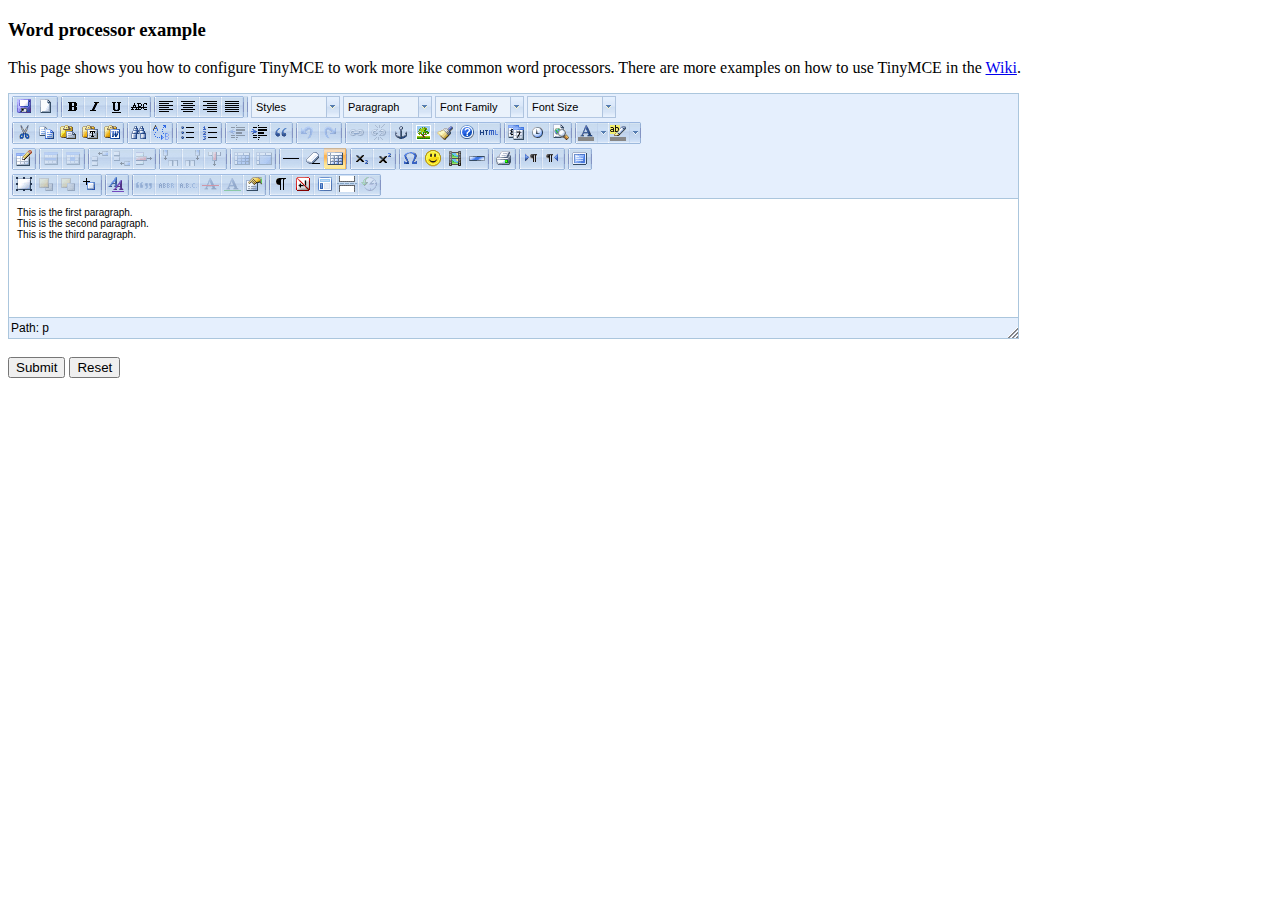
<file: TestSite/static/grappelli/tinymce/examples/word.html>
<!DOCTYPE html PUBLIC "-//W3C//DTD XHTML 1.0 Strict//EN" "http://www.w3.org/TR/xhtml1/DTD/xhtml1-strict.dtd">
<html xmlns="http://www.w3.org/1999/xhtml">
<head>
<title>Word processor example</title>
<meta http-equiv="X-UA-Compatible" content="IE=edge" />
<!-- TinyMCE -->
<script type="text/javascript" src="../jscripts/tiny_mce/tiny_mce.js"></script>
<script type="text/javascript">
	tinyMCE.init({
		// General options
		mode : "textareas",
		theme : "advanced",
		skin : "o2k7",
		plugins : "autolink,lists,pagebreak,style,layer,table,save,advhr,advimage,advlink,emotions,iespell,insertdatetime,preview,media,searchreplace,print,contextmenu,paste,directionality,fullscreen,noneditable,visualchars,nonbreaking,xhtmlxtras,template,inlinepopups,autosave",

		// Theme options
		theme_advanced_buttons1 : "save,newdocument,|,bold,italic,underline,strikethrough,|,justifyleft,justifycenter,justifyright,justifyfull,|,styleselect,formatselect,fontselect,fontsizeselect",
		theme_advanced_buttons2 : "cut,copy,paste,pastetext,pasteword,|,search,replace,|,bullist,numlist,|,outdent,indent,blockquote,|,undo,redo,|,link,unlink,anchor,image,cleanup,help,code,|,insertdate,inserttime,preview,|,forecolor,backcolor",
		theme_advanced_buttons3 : "tablecontrols,|,hr,removeformat,visualaid,|,sub,sup,|,charmap,emotions,iespell,media,advhr,|,print,|,ltr,rtl,|,fullscreen",
		theme_advanced_buttons4 : "insertlayer,moveforward,movebackward,absolute,|,styleprops,|,cite,abbr,acronym,del,ins,attribs,|,visualchars,nonbreaking,template,pagebreak,restoredraft",
		theme_advanced_toolbar_location : "top",
		theme_advanced_toolbar_align : "left",
		theme_advanced_statusbar_location : "bottom",
		theme_advanced_resizing : true,

		// Example word content CSS (should be your site CSS) this one removes paragraph margins
		content_css : "css/word.css",

		// Drop lists for link/image/media/template dialogs
		template_external_list_url : "lists/template_list.js",
		external_link_list_url : "lists/link_list.js",
		external_image_list_url : "lists/image_list.js",
		media_external_list_url : "lists/media_list.js",

		// Replace values for the template plugin
		template_replace_values : {
			username : "Some User",
			staffid : "991234"
		}
	});
</script>
<!-- /TinyMCE -->

</head>
<body>

<form method="post" action="http://tinymce.moxiecode.com/dump.php?example=true">
	<h3>Word processor example</h3>

	<p>
		This page shows you how to configure TinyMCE to work more like common word processors.
		There are more examples on how to use TinyMCE in the <a href="http://tinymce.moxiecode.com/examples/">Wiki</a>.
	</p>

	<!-- Gets replaced with TinyMCE, remember HTML in a textarea should be encoded -->
	<textarea id="elm1" name="elm1" rows="15" cols="80" style="width: 80%">
		&lt;p&gt;This is the first paragraph.&lt;/p&gt;
		&lt;p&gt;This is the second paragraph.&lt;/p&gt;
		&lt;p&gt;This is the third paragraph.&lt;/p&gt;
	</textarea>

	<br />
	<input type="submit" name="save" value="Submit" />
	<input type="reset" name="reset" value="Reset" />
</form>
<script type="text/javascript">
if (document.location.protocol == 'file:') {
	alert("The examples might not work properly on the local file system due to security settings in your browser. Please use a real webserver.");
}
</script>
</body>
</html>
</file>
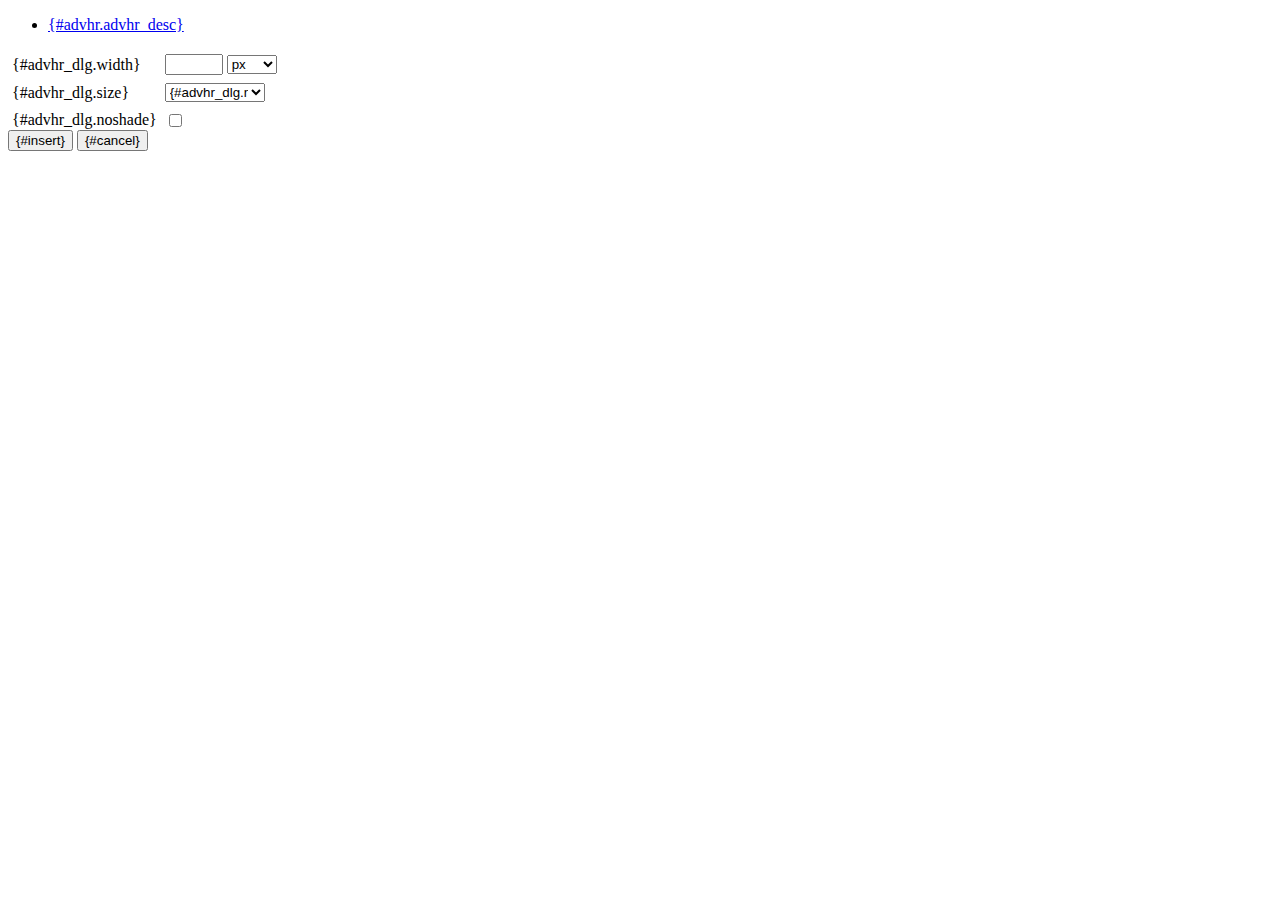
<file: TestSite/static/grappelli/tinymce/jscripts/tiny_mce/plugins/advhr/rule.htm>
<!DOCTYPE html PUBLIC "-//W3C//DTD XHTML 1.0 Strict//EN" "http://www.w3.org/TR/xhtml1/DTD/xhtml1-strict.dtd">
<html xmlns="http://www.w3.org/1999/xhtml">
<head>
	<title>{#advhr.advhr_desc}</title>
	<script type="text/javascript" src="../../tiny_mce_popup.js"></script>
	<script type="text/javascript" src="js/rule.js"></script>
	<script type="text/javascript" src="../../utils/mctabs.js"></script>
	<script type="text/javascript" src="../../utils/form_utils.js"></script>
	<link href="css/advhr.css" rel="stylesheet" type="text/css" />
</head>
<body role="application">
<form onsubmit="AdvHRDialog.update();return false;" action="#">
	<div class="tabs">
		<ul>
			<li id="general_tab" class="current" aria-controls="general_panel"><span><a href="javascript:mcTabs.displayTab('general_tab','general_panel');" onmousedown="return false;">{#advhr.advhr_desc}</a></span></li>
		</ul>
	</div>

	<div class="panel_wrapper">
		<div id="general_panel" class="panel current">
			<table role="presentation" border="0" cellpadding="4" cellspacing="0">
					<tr role="group" aria-labelledby="width_label">
						<td><label id="width_label" for="width">{#advhr_dlg.width}</label></td>
						<td class="nowrap">
							<input id="width" name="width" type="text" value="" class="mceFocus" />
							<span style="display:none;" id="width_unit_label">{#advhr_dlg.widthunits}</span>
							<select name="width2" id="width2" aria-labelledby="width_unit_label">
								<option value="">px</option>
								<option value="%">%</option>
							</select>
						</td>
					</tr>
					<tr>
						<td><label for="size">{#advhr_dlg.size}</label></td>
						<td><select id="size" name="size">
							<option value="">{#advhr_dlg.normal}</option>
							<option value="1">1</option>
							<option value="2">2</option>
							<option value="3">3</option>
							<option value="4">4</option>
							<option value="5">5</option>
						</select></td>
					</tr>
					<tr>
						<td><label for="noshade">{#advhr_dlg.noshade}</label></td>
						<td><input type="checkbox" name="noshade" id="noshade" class="radio" /></td>
					</tr>
			</table>
		</div>
	</div>

	<div class="mceActionPanel">
		<input type="submit" id="insert" name="insert" value="{#insert}" />
		<input type="button" id="cancel" name="cancel" value="{#cancel}" onclick="tinyMCEPopup.close();" />
	</div>
</form>
</body>
</html>
</file>
<file: TestSite/static/grappelli/tinymce/jscripts/tiny_mce/plugins/advhr/css/advhr.css>
input.radio {border:1px none #000; background:transparent; vertical-align:middle;}
.panel_wrapper div.current {height:80px;}
#width {width:50px; vertical-align:middle;}
#width2 {width:50px; vertical-align:middle;}
#size {width:100px;}
</file>
